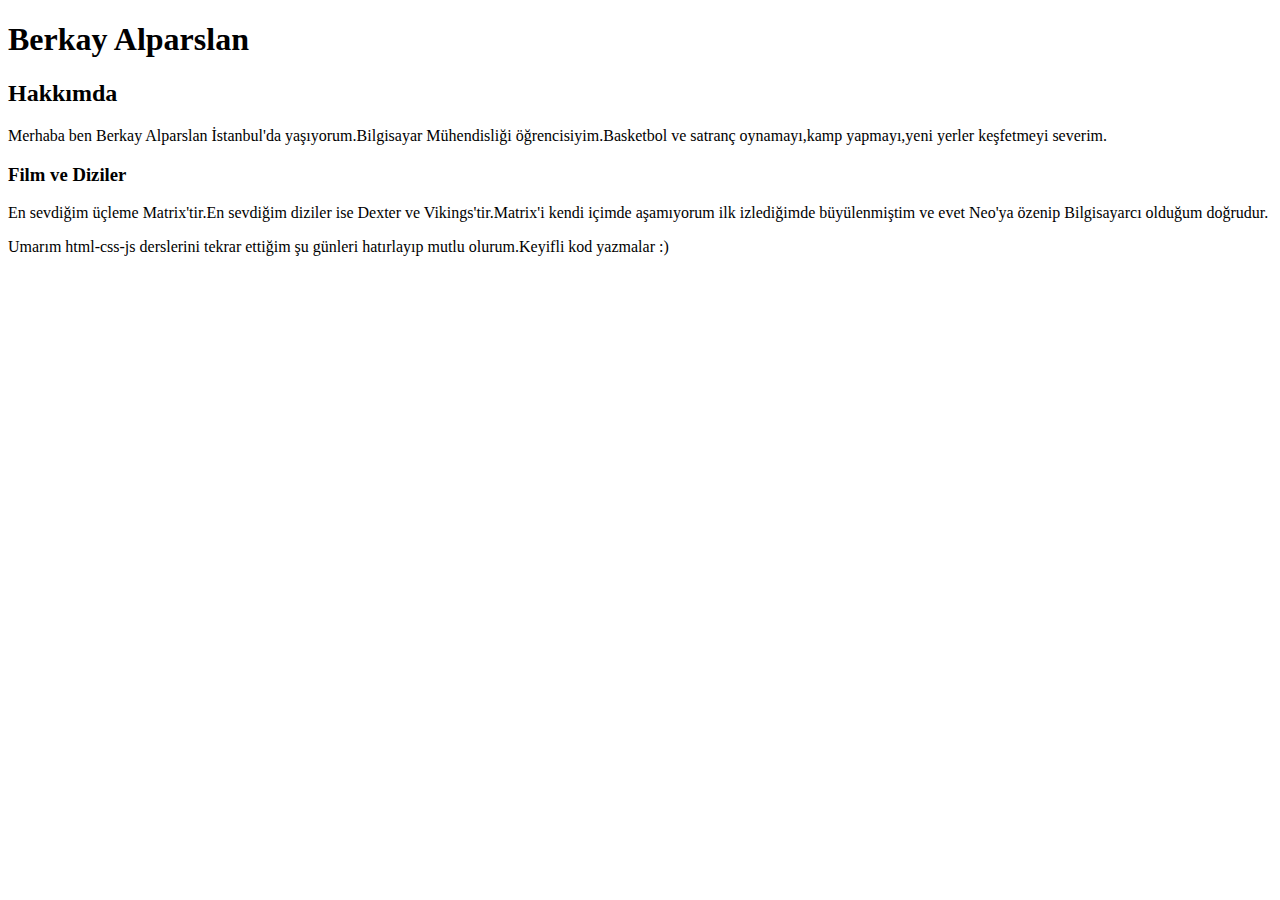
<file: index.html>
<!DOCTYPE html>
<html lang="tr">
<head>
    <meta charset="UTF-8">
    <meta name="viewport" content="width=device-width, initial-scale=1.0">
    <title>My Personal Web Page</title>
</head>


<body>

<h1>Berkay Alparslan</h1>
<h2>Hakkımda</h2>
<!-- Burada kendimden bahsettim -->
<p>Merhaba ben Berkay Alparslan İstanbul'da yaşıyorum.Bilgisayar Mühendisliği öğrencisiyim.Basketbol ve satranç oynamayı,kamp yapmayı,yeni yerler keşfetmeyi severim.</p>

<!-- Burada izlediğim film ve serilerden bahsettim -->
<h3>Film ve Diziler</h3>
<p>En sevdiğim üçleme Matrix'tir.En sevdiğim diziler ise Dexter ve Vikings'tir.Matrix'i kendi içimde aşamıyorum ilk izlediğimde büyülenmiştim ve evet Neo'ya özenip Bilgisayarcı olduğum doğrudur.</p>
<p>Umarım html-css-js derslerini tekrar ettiğim şu günleri hatırlayıp mutlu olurum.Keyifli kod yazmalar :) </p>


    
</body>
</html>
</file>
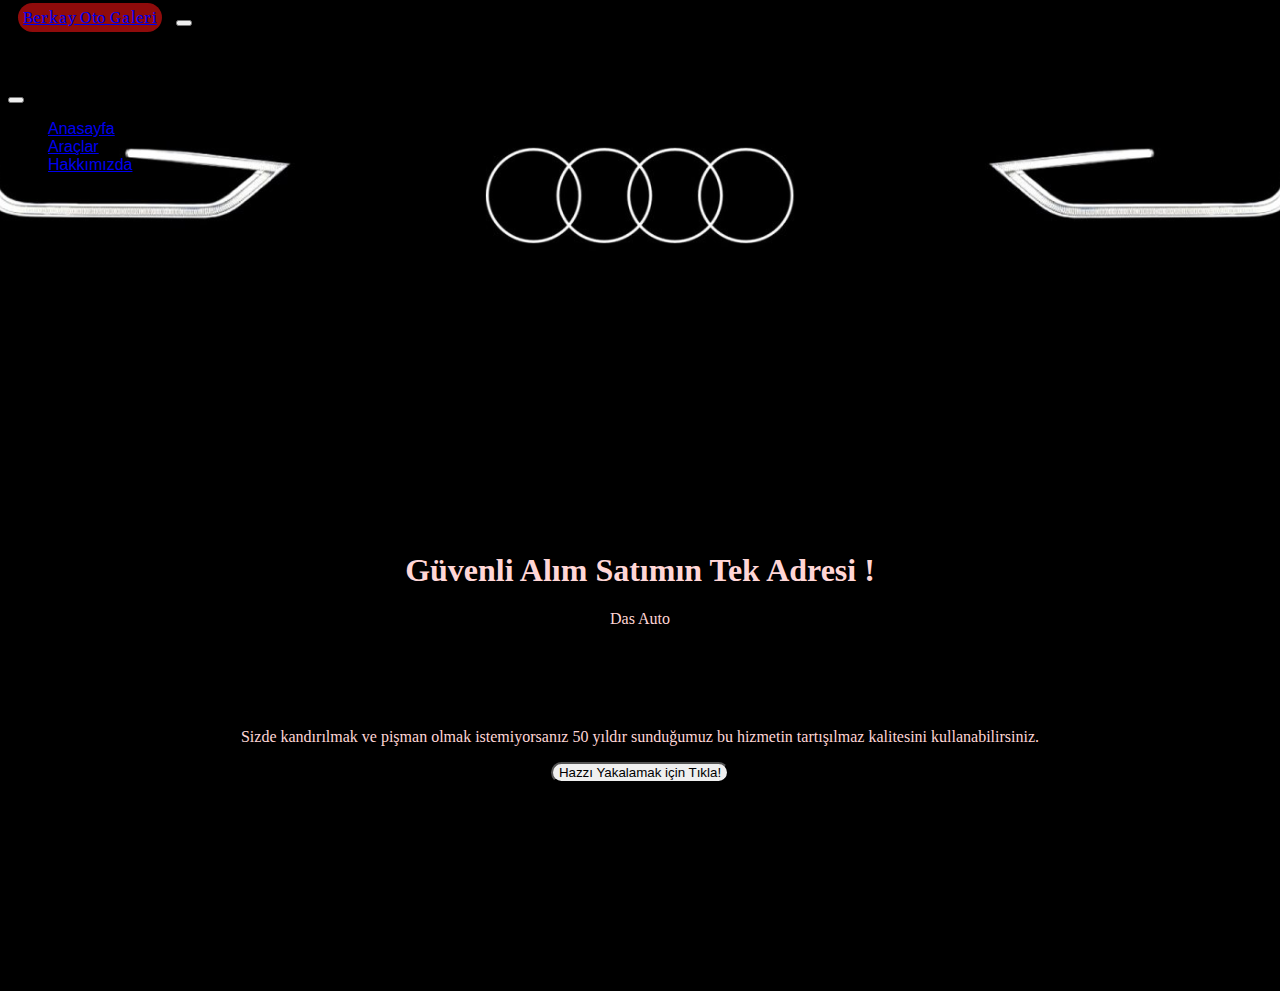
<file: bootstap5/index.html>
<!DOCTYPE html>
<html lang="en">
<head>
    <meta charset="UTF-8">
    <meta name="viewport" content="width=device-width, initial-scale=1.0">
    <title>Document</title>
    <!-- Cdn Bootstrap -->
    <link href="https://cdn.jsdelivr.net/npm/bootstrap@5.1.3/dist/css/bootstrap.min.css" rel="stylesheet" integrity="sha384-1BmE4kWBq78iYhFldvKuhfTAU6auU8tT94WrHftjDbrCEXSU1oBoqyl2QvZ6jIW3" crossorigin="anonymous">
  <link rel="stylesheet" href="style.css" />


  <link rel="preconnect" href="https://fonts.googleapis.com">
  <link rel="preconnect" href="https://fonts.gstatic.com" crossorigin>
  <link href="https://fonts.googleapis.com/css2?family=Aclonica&family=Poly&display=swap" rel="stylesheet">

</head>

<body class="foto">

    <!--Navbar start-->
      
    <nav class="navbar navbar-dark navbar-expand-lg bg-dark fixed-top ">
        <div class="container-fluid">
          <a class="navbar-brand me-auto mx-3" href="index.html">Berkay Oto Galeri</a>
          <button class="navbar-toggler" type="button" data-bs-toggle="offcanvas" data-bs-target="#offcanvasNavbar" aria-controls="offcanvasNavbar">
            <span class="navbar-toggler-icon"></span>
          </button>
          <div class="offcanvas offcanvas-end" tabindex="-1" id="offcanvasNavbar" aria-labelledby="offcanvasNavbarLabel">
            <div class="offcanvas-header">
              <h5 class="offcanvas-title" id="offcanvasNavbarLabel">Berkay Oto Galeri</h5>
              <button type="button" class="btn-close text-reset" data-bs-dismiss="offcanvas" aria-label="Close"></button>
            </div>
            <div class="offcanvas-body bg-dark">
              <ul class="navbar-nav justify-content-center flex-grow-1 pe-3">
                <li class="nav-item">
                  <a class="nav-link active mx-lg-2" aria-current="page" href="index.html">Anasayfa</a>
                </li>
                <li class="nav-item">
                  <a class="nav-link mx-lg-2" href="cars.html">Araçlar</a>
                </li>
                
                <li class="nav-item">
                    <a class="nav-link mx-lg-2" href="about-us.html">Hakkımızda</a>
                  </li>

                  
              </ul>
              
            </div>
          </div>
        </div> 
      </nav> 
      <br><br><br>

    <!--Navbar end-->

    <!--Content start-->
    <div class="container asagi">
    <div class="jumbotron  mx-5 text-light asagi">
        <h1 class="display-3 paragraf">Güvenli Alım Satımın Tek Adresi !</h1>
        <p class="display-5">Das Auto</p>
        <p class="lead paragraf">Sizde kandırılmak ve pişman olmak istemiyorsanız 50 yıldır sunduğumuz bu hizmetin tartışılmaz kalitesini kullanabilirsiniz.</p>
        
    
        <button type="button" class="btn btn-warning kanser mt-3 ">Hazzı Yakalamak için Tıkla!</button>

    </div>
</div>
    <!--Content end-->

    <div class="bottom-space"></div>









<!-- Bootstrap Js-->
<script src="https://cdn.jsdelivr.net/npm/@popperjs/core@2.10.2/dist/umd/popper.min.js" integrity="sha384-7+zCNj/IqJ95wo16oMtfsKbZ9ccEh31eOz1HGyDuCQ6wgnyJNSYdrPa03rtR1zdB" crossorigin="anonymous"></script>
<script src="https://cdn.jsdelivr.net/npm/bootstrap@5.1.3/dist/js/bootstrap.min.js" integrity="sha384-QJHtvGhmr9XOIpI6YVutG+2QOK9T+ZnN4kzFN1RtK3zEFEIsxhlmWl5/YESvpZ13" crossorigin="anonymous"></script>

</body>
</html>
</file>
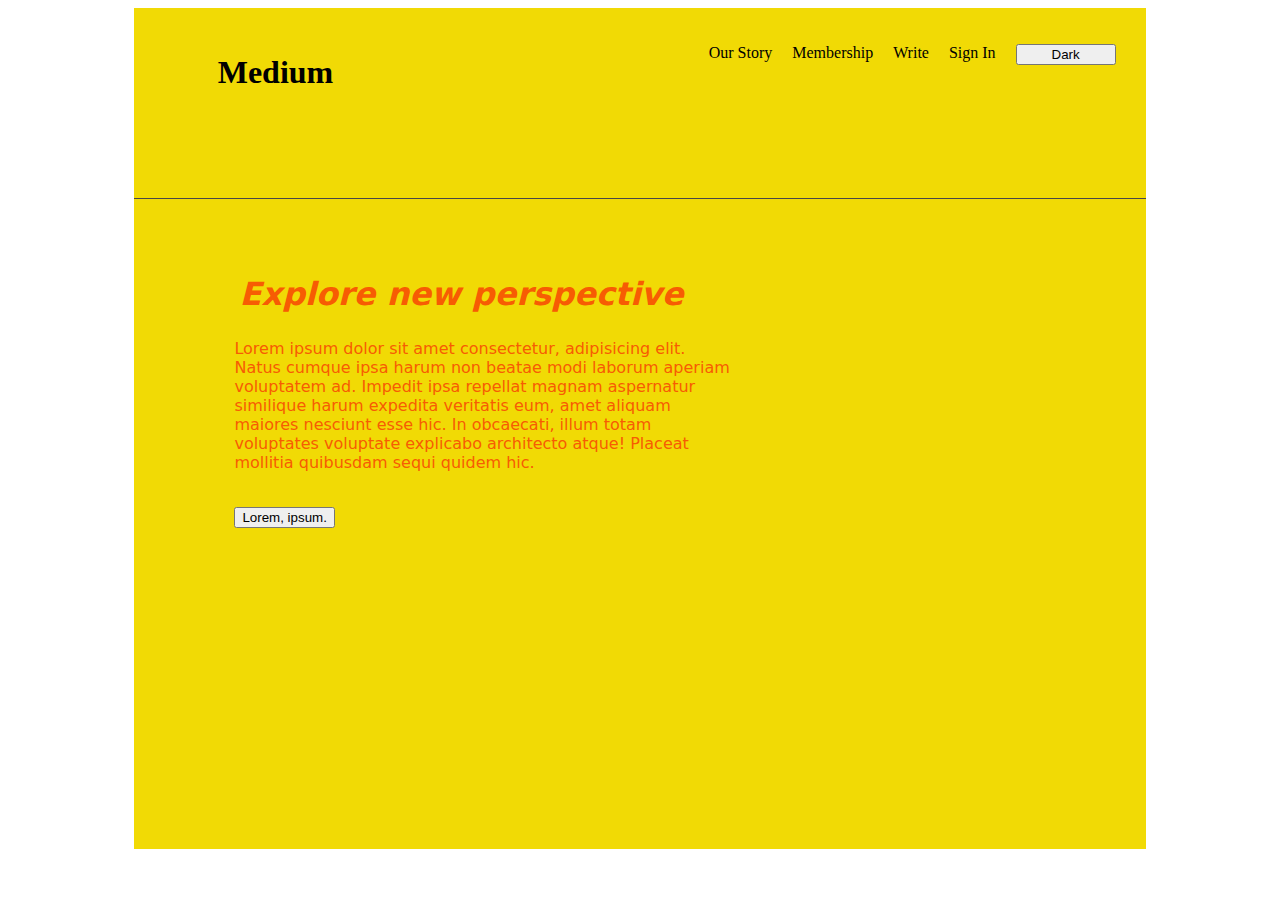
<file: bootstrap/index.html>
<!DOCTYPE html>
<html lang="en">
  <head>
    <meta charset="UTF-8" />
    <meta name="viewport" content="width=device-width, initial-scale=1.0" />
    <title>Document</title>
    <link
      href="https://cdn.jsdelivr.net/npm/bootstrap@5.1.3/dist/css/bootstrap.min.css"
      rel="stylesheet"
      integrity="sha384-1BmE4kWBq78iYhFldvKuhfTAU6auU8tT94WrHftjDbrCEXSU1oBoqyl2QvZ6jIW3"
      crossorigin="anonymous"
    />
    <link rel="stylesheet" href="style.css" />
  </head>
  <body>
    <div class="container">
    <div class="navbar-container">
      <div class="logo-isim">
        <span><h1>Medium</h1></span>
      </div>

      <ul class="navbar-buttons">
        <li><a href="#">Our Story</a></li>
        <li><a href="#">Membership</a></li>
        <li><a href="#">Write</a></li>
        <li><a href="#">Sign In</a></li>
        <li><button type="button" class="btn btn-dark">Dark</button></li>
      </ul> 
    </div>
    <!--Navbar end-->

    <!--Content start--> 
     <div class="content-container">

      <div class="yazilar">

        <h1><em>Explore new</em> 
        <em>perspective</em></h1>

         <div class="paragraf">
            <p>Lorem ipsum dolor sit amet consectetur, adipisicing elit. Natus cumque ipsa harum non beatae modi laborum aperiam voluptatem ad. Impedit ipsa repellat magnam aspernatur similique harum expedita veritatis eum, amet aliquam maiores nesciunt esse hic. In obcaecati, illum totam voluptates voluptate explicabo architecto atque! Placeat mollitia quibusdam sequi quidem hic.</p>
         </div> <br>

         <button type="button" class="btn btn-warning">Lorem, ipsum.
         </button>
        

      </div>
        

     </div>
    




    <!--Content end-->





</div> <!--En dış konteynır tüm sayfanın-->

  </body>
</html>
</file>
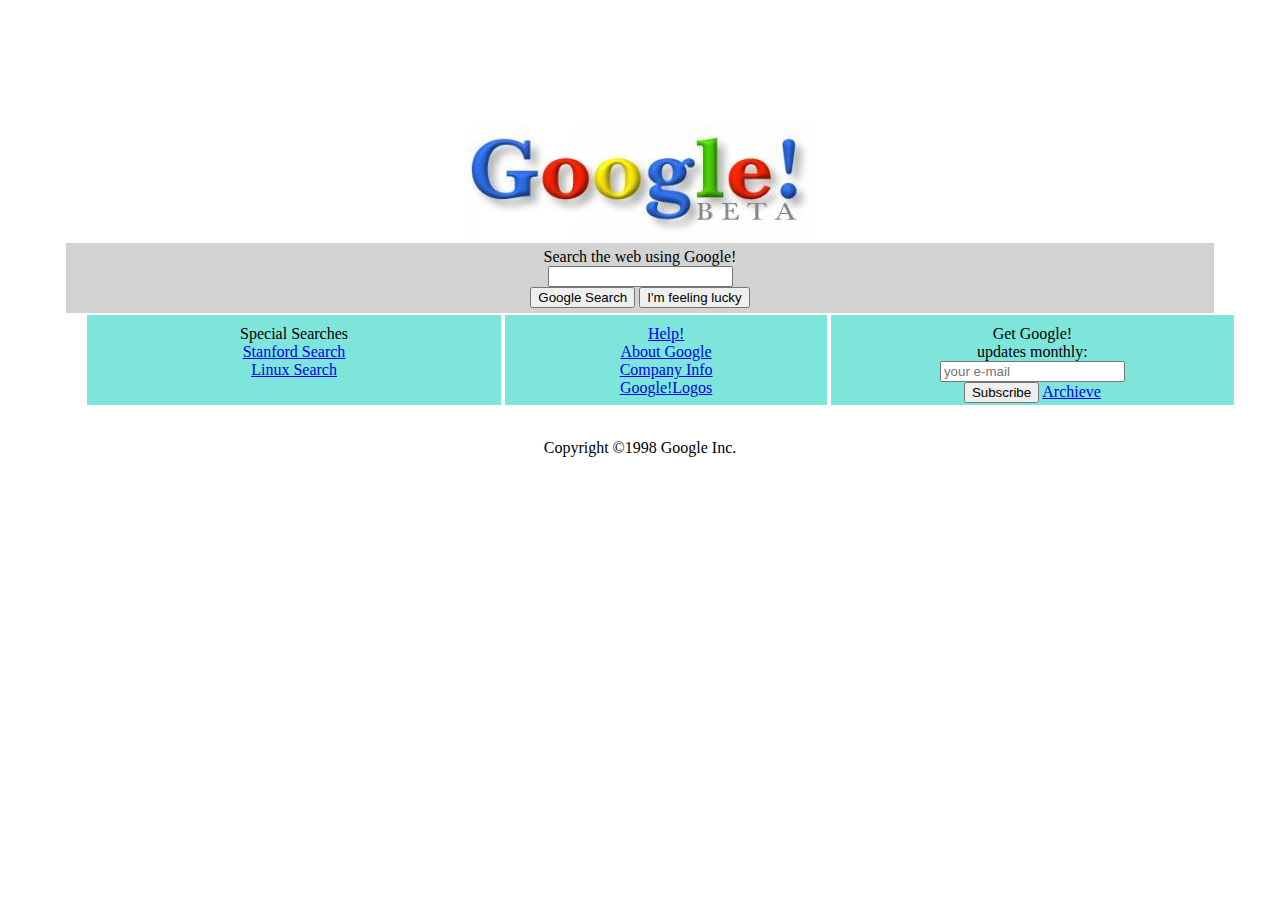
<file: google/index.html>
<!DOCTYPE html>
<html lang="en">
<head>
    <meta charset="UTF-8">
    <meta name="viewport" content="width=device-width, initial-scale=1.0">
    <title>Google 1998 Logo</title>
    <link rel="stylesheet" href="style.css">
</head>
<body>
    <!-- Google Logo Start -->
    <div class="logo-img">
       <a href="https://web.archive.org/web/19981202230410/http://www.google.com/">
            <img src="img/google.jpg" alt="1988 Google's Logo">
       </a>
    </div>

    <!-- Google Logo Start -->

    <!-- Google Gri Alan Start -->

     <div class="gray-field">
        <span class="gray-text">Search the web using Google!</span> <br>

        <input type="text"> <br>
        <input type="submit" value="Google Search">
        <input type="submit" value="I'm feeling lucky">
     </div>

    <!-- Google Gri Alan End -->

    <!-- Google Yeşil Alan Start -->
     
    <div class="container-green">

      <div class="green-box1">Special Searches <br>
         
        <a href="#">Stanford Search</a><br>
        <a href="#">Linux Search</a><br>

      </div>


      <div class="green-box2">
        <a href="#">Help!</a><br>
        <a href="#">About Google</a><br>
        <a href="#">Company Info</a><br>
        <a href="#">Google!Logos</a><br>
      </div>


      <div class="green-box3">
        <span>Get Google!</span> <br> <span>updates monthly:</span> <br>
        <input type="text" placeholder="your e-mail"><br>
        <input type="submit" value="Subscribe" id="email-button">
        <a href="#">Archieve</a>
      </div>
      <br>

    </div> 
    
    <!-- Google Yeşil Alan End -->

       <!-- Footer Start -->


     
         <div class="clear">
            <br>
              <p>Copyright ©1998 Google Inc.</p>
         </div>
        

        <!-- Footer End -->
    

    
</body>
</html>
</file>
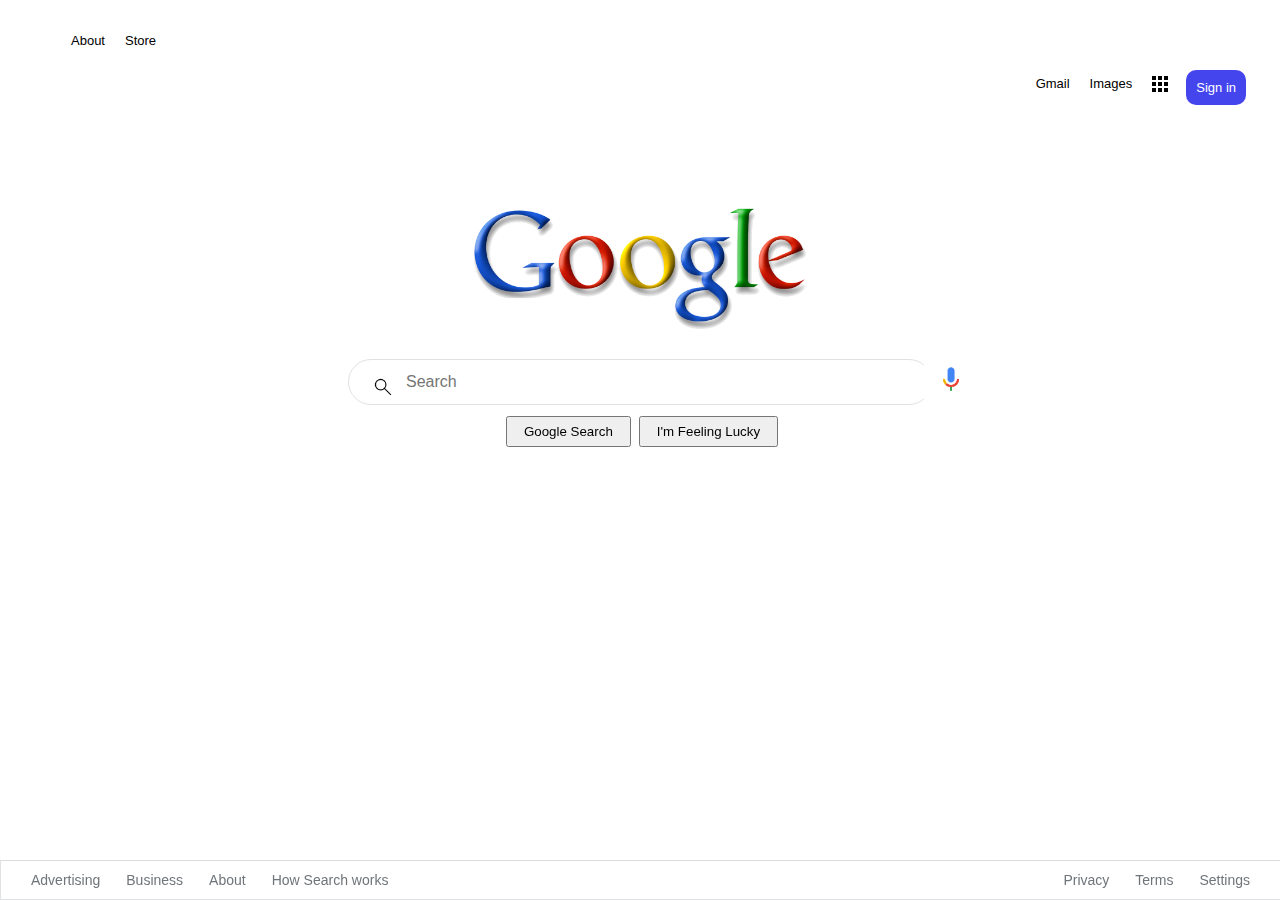
<file: googleNew/index.html>
<!DOCTYPE html>
<html lang="en">
  <head>
    <meta charset="UTF-8" />
    <meta name="viewport" content="width=device-width, initial-scale=1.0" />
    <link rel="stylesheet" href="style.css" />
    <title>Google</title>
  </head>
  <body>
    <div class="panel">
      <nav>

     <ul class="header">
      <li style="margin: 8px" class="headerlileft ">
        <a href="https://mail.google.com/mail/?tab=wm&authuser=0&ogbl"
          >About</a
        >
      </li>
      <li style="margin: 8px" class="headerlileft ">
        <a href="https://mail.google.com/mail/?tab=wm&authuser=0&ogbl"
          >Store</a
        >
      </li>
</ul>

        <ul class="header">
            <span>
                <li class="sign">
                    <a href="https://www.gmail.com" target="_blank">Sign in</a>
                  </li>
            </span>
          

          <li style="margin: 8px" class="headerli">
            <a href="https://www.google.com.tr/intl/en/about/products?tab=wh"
              ><img src="img/appsbutton.svg" alt="" style="width: 16px; height: 16px; margin-right: 3px;"></a
            >
          </li>
          <li style="margin: 8px; margin-left: -2px;" class="headerli">
            <a
              href="https://www.google.com.tr/imghp?hl=en&tab=wi&authuser=0&ogbl"
              >Images</a
            >
          </li>
          <li style="margin: 8px" class="headerli">
            <a href="https://mail.google.com/mail/?tab=wm&authuser=0&ogbl"
              >Gmail</a
            >
          </li>
        </ul>
      </nav>


      <div class="container">
        <img
          src="img/googlefirstlogo.png"
          width="350px"
          alt=""
        />
      </div>


      <div class="search-area">
        <div class="search">
          <div class="search-img">
            <span class="search-button">
                <img src="img/2946467-200.png" alt="search-button" width="30px">
          </span>
          </div>

          <div class="input-enter">
            <div class="input-area">
              <input
                type="text"
                class="input"
                maxlength="2048"
                autofocus="true"
                size="55"
                placeholder="Search"
              />
            </div>
            
          </div>
          <span class="voice">
            <img src="img/voicelogo.png" alt="search-button" width="28px">
          </span>
        </div>
      </div>

      <div class="buttons">
        <a href=""
          ><button class="googlesearch">Google Search</button></a
        >
        <a href=""
          ><button class="feelinglucky">I'm Feeling Lucky</button></a
        >
      </div>
    </div>

    <nav>
      <ul class="footer">
        <li class="footerli">
          <a
            href="https://www.google.com/intl/en_tr/ads/?subid=ww-ww-et-g-awa-a-g_hpafoot1_1!o2&utm_source=google.com&utm_medium=referral&utm_campaign=google_hpafooter&fg=1"
            >Advertising</a
          >
        </li>
        <li class="footerli">
          <a
            href="https://www.google.com/services/?subid=ww-ww-et-g-awa-a-g_hpbfoot1_1!o2&utm_source=google.com&utm_medium=referral&utm_campaign=google_hpbfooter&fg=1"
            >Business</a
          >
        </li>
        <li class="footerli">
          <a
            href="https://about.google/?utm_source=google-TR&utm_medium=referral&utm_campaign=hp-footer&fg=1"
            >About</a
          >
        </li>
        <li class="footerli">
          <a href="https://google.com/search/howsearchworks/?fg=1"
            >How Search works</a
          >
        </li>

        <li class="footerli" style="float: right; margin-right: 35px">
          <a href="https://www.google.com/preferences?hl=en">Settings</a>
        </li>

        <li class="footerli" style="float: right">
          <a href="https://policies.google.com/terms?hl=en-TR&fg=1">Terms</a>
        </li>

        <li class="footerli" style="float: right">
          <a href="https://policies.google.com/privacy?hl=en-TR&fg=1">Privacy</a>
        </li>
      </ul>
    </nav>
  </body>
</html>
</file>
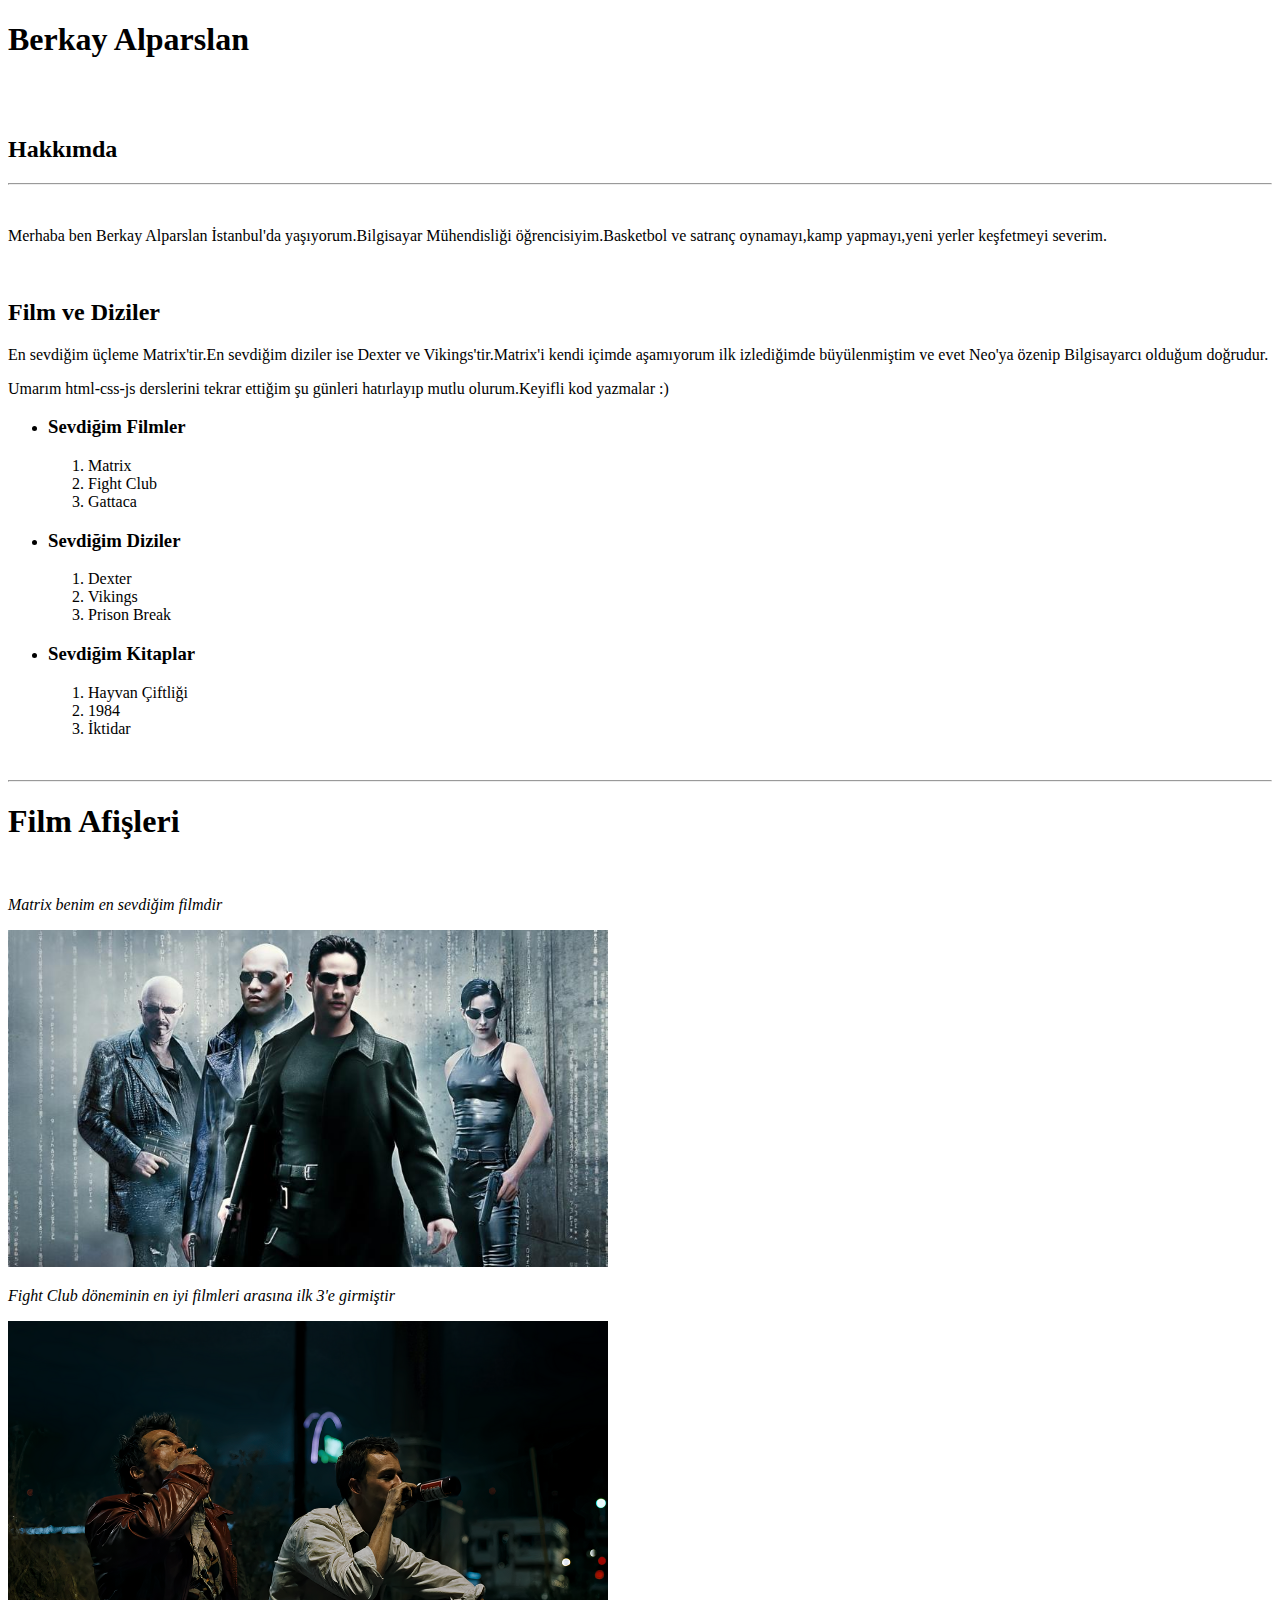
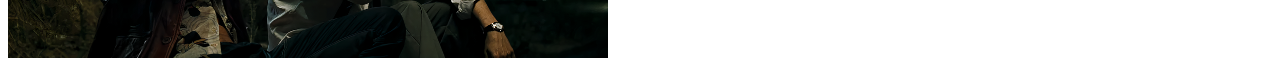
<file: htmlProjem1/index.html>
<!DOCTYPE html>
<html lang="tr">
<head>
    <meta charset="UTF-8">
    <meta name="viewport" content="width=device-width, initial-scale=1.0">
    <title>My Personal Web Page</title>
</head>


<body>

<h1>Berkay Alparslan</h1>
<br> <br>
<h2>Hakkımda</h2>
<hr>
<!-- Burada kendimden bahsettim -->
 <br>
<p>Merhaba ben Berkay Alparslan İstanbul'da yaşıyorum.Bilgisayar Mühendisliği öğrencisiyim.Basketbol ve satranç oynamayı,kamp yapmayı,yeni yerler keşfetmeyi severim.</p> <br>

<!-- Burada izlediğim film ve serilerden bahsettim -->
<h2>Film ve Diziler</h2>
<p>En sevdiğim üçleme Matrix'tir.En sevdiğim diziler ise Dexter ve Vikings'tir.Matrix'i kendi içimde aşamıyorum ilk izlediğimde büyülenmiştim ve evet Neo'ya özenip Bilgisayarcı olduğum doğrudur.</p>
<p>Umarım html-css-js derslerini tekrar ettiğim şu günleri hatırlayıp mutlu olurum.Keyifli kod yazmalar :) </p>

<ul>
    <li> <h3>Sevdiğim Filmler</h3>
        <ol>
        <li>Matrix</li>
        <li>Fight Club</li>
        <li>Gattaca</li>
    </ol>
    </li>
    <li><h3>Sevdiğim Diziler</h3>
    <ol>
        <li>Dexter</li>
        <li>Vikings</li>
        <li>Prison Break</li>
    </ol>
    </li>
    <li><h3>Sevdiğim Kitaplar</h3>
        <ol>
        <li>Hayvan Çiftliği</li>
        <li>1984</li>
        <li>İktidar</li>
    </ol>
    </li>
</ul>
<br>
<hr>
<h1>Film Afişleri</h1>
<br>
<span>
    <p><em>Matrix benim en sevdiğim filmdir</em></p>
<img src="img/matrix-1-hd-izle.jpg" alt="Wallpaper of Matrix 1" title="Matrix filminin afişi " width="600">

</span>
<span>
    <p><em>Fight Club döneminin en iyi filmleri arasına ilk 3'e girmiştir</em></p>
<img src="img/fight_club_wallpaper.png" alt="Fight Club Wallpaper" title="Fight Club Film Afişi" width="600">

</span>

    
</body>
</html>
</file>
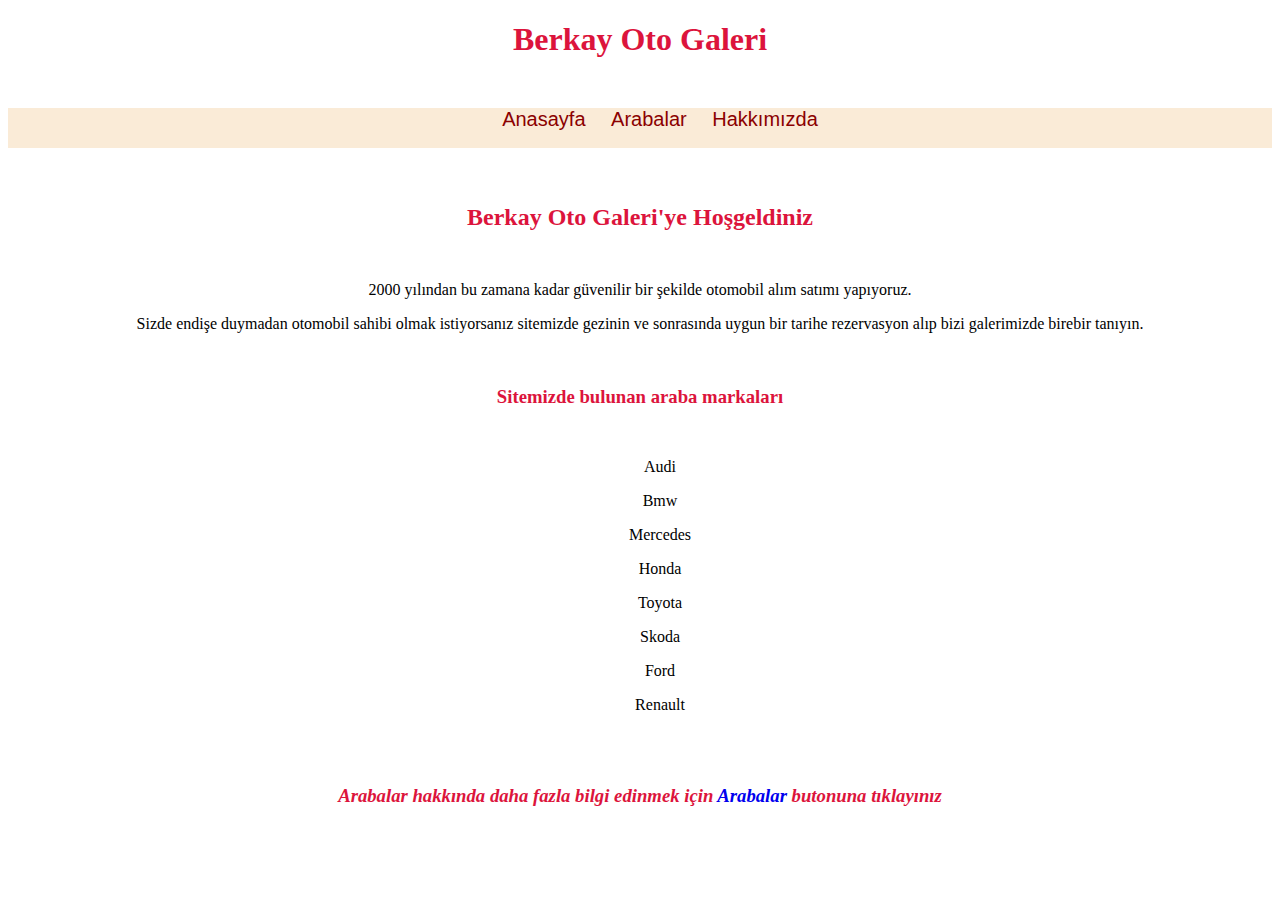
<file: htmlProjem2/index.html>
<!DOCTYPE html>
<html lang="en">
<head>
    <meta charset="UTF-8">
    <meta name="viewport" content="width=device-width, initial-scale=1.0">
    <title>Berkay'ın Sayfası</title>
    <link rel="stylesheet" href="style.css">
</head>
<body>
    
<h1 class="nav-baslik">Berkay Oto Galeri</h1>
<!-- Navbar Start-->
 <div class="navbar-container">
<ul class="nav-line">
    <a href="index.html">  
        <li class="navbar-items">Anasayfa</li>
    </a>

    <a href="arabalar.html">
        <li class="navbar-items">Arabalar</li>
    </a>

    <a href="hakkimizda.html">
        <li class="navbar-items">Hakkımızda</li>
    </a>
    
</ul>
</div>
<!-- Navbar End-->

<!-- Content Start -->
<br> <br>
<h2 class="nav-baslik">Berkay Oto Galeri'ye Hoşgeldiniz</h2>

<div class="paragraf">
<p>
    2000 yılından bu zamana kadar güvenilir bir şekilde otomobil alım satımı yapıyoruz. 
</p>

<p>
    Sizde endişe duymadan otomobil sahibi olmak istiyorsanız sitemizde gezinin ve sonrasında uygun bir tarihe rezervasyon alıp bizi galerimizde birebir tanıyın. 
</p> 
<br>
</div>


<h3 class="nav-baslik">Sitemizde bulunan araba markaları</h3>

<ul class="car-models">Audi</ul>
<ul class="car-models">Bmw</ul>
<ul class="car-models">Mercedes</ul>
<ul class="car-models">Honda</ul>
<ul class="car-models">Toyota</ul>
<ul class="car-models">Skoda</ul>
<ul class="car-models">Ford</ul>
<ul class="car-models">Renault</ul>

<br> <br>

<!-- Content Start -->

<h3 class="nav-baslik"><em>Arabalar hakkında daha fazla bilgi edinmek için <a href="arabalar.html">Arabalar</a>  butonuna tıklayınız</em></h3>


</body>
</html>
</file>
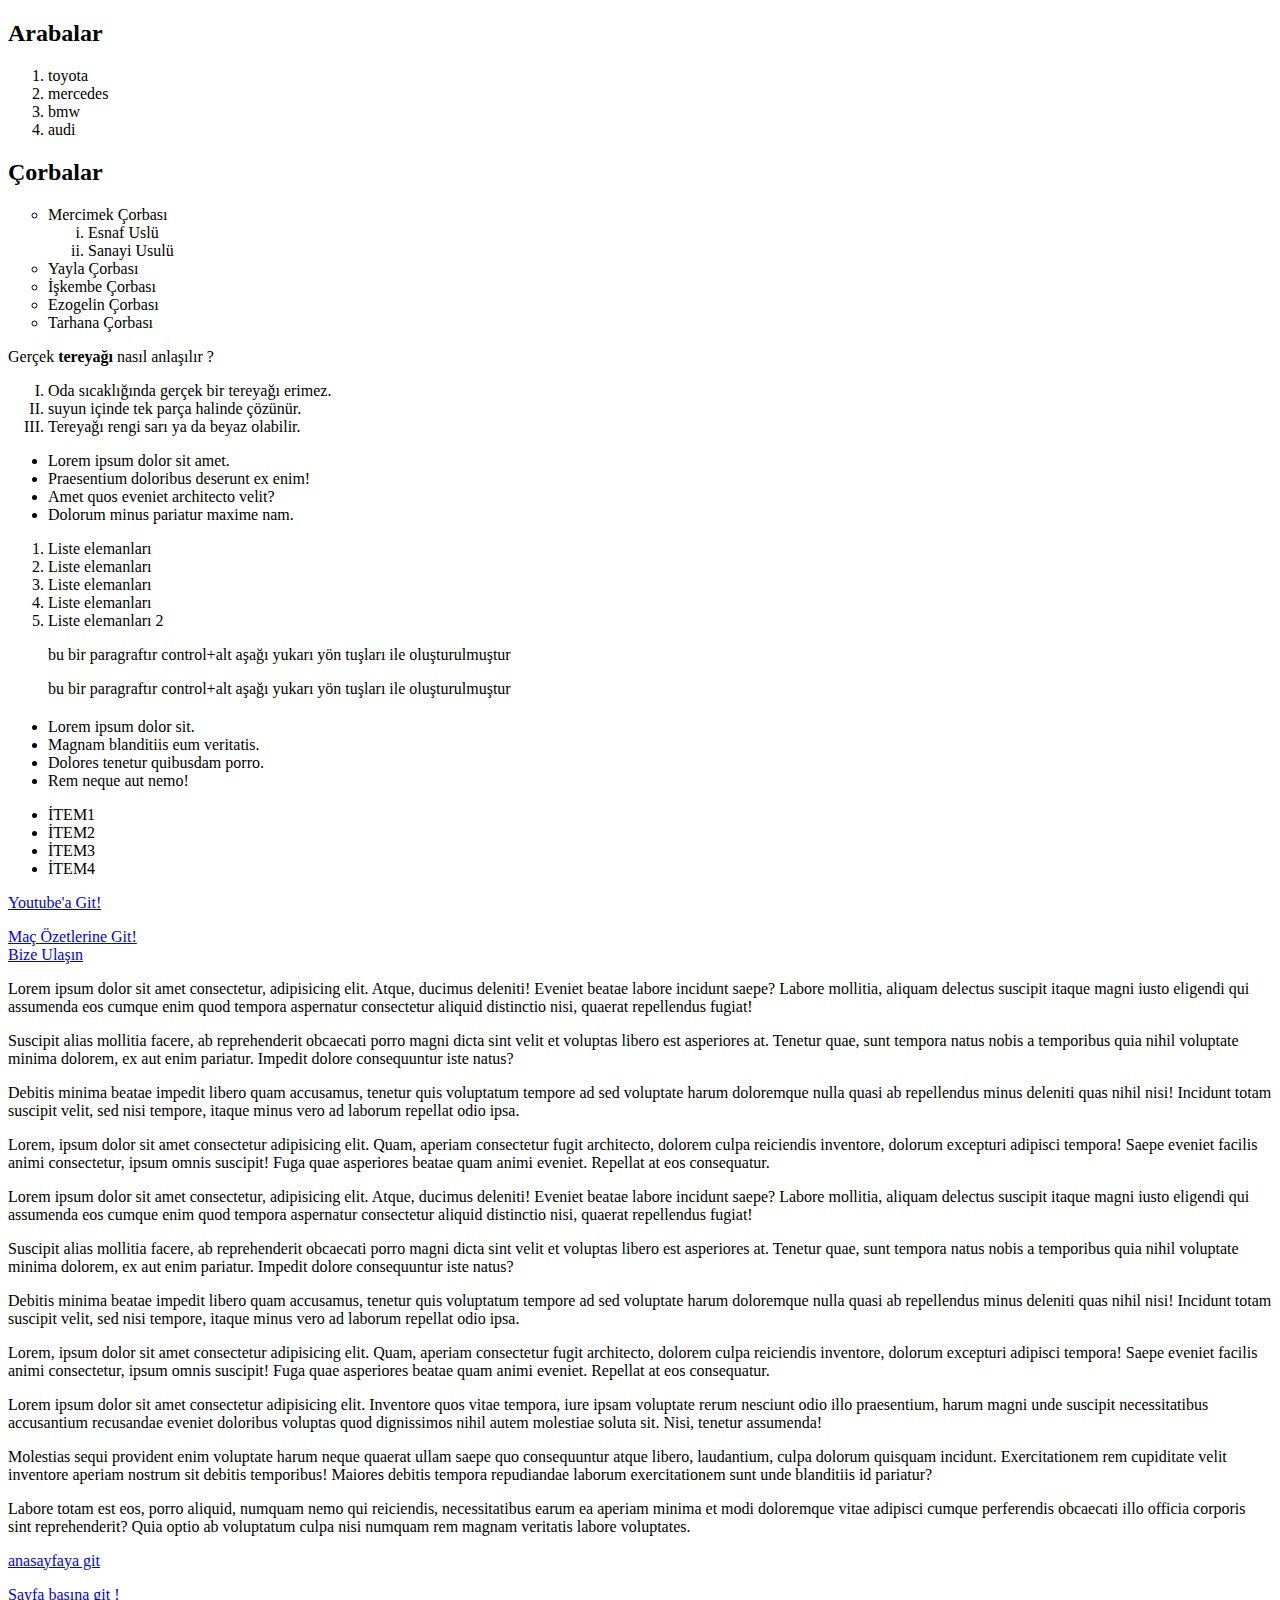
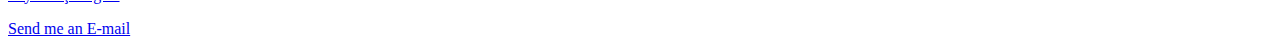
<file: deneme.html>
<!DOCTYPE html>
<html lang="en">
  <head>
    <meta charset="UTF-8" />
    <meta name="viewport" content="width=device-width, initial-scale=1.0" />
    <title>Yaza yaza Kodluyoruz</title>
  </head>
  <body>
    <h2 id="sayfabasi">Arabalar</h2>
    <ol>
      <li>toyota</li>
      <li>mercedes</li>
      <li>bmw</li>
      <li>audi</li>
    </ol>

    <h2>Çorbalar</h2>

    <ul style="list-style-type: circle" >
      <li>
        Mercimek Çorbası
        <ul style="list-style-type: lower-roman">
          <li>Esnaf Uslü</li>
          <li>Sanayi Usulü</li>
        </ul>
      </li>

      <li>Yayla Çorbası</li>
      <li>İşkembe Çorbası</li>
      <li>Ezogelin Çorbası</li>
      <li>Tarhana Çorbası</li>
    </ul>

    <p>Gerçek <b>tereyağı</b> nasıl anlaşılır ?</p>

    <ol type="I">
      <li>Oda sıcaklığında gerçek bir tereyağı erimez.</li>
      <li>suyun içinde tek parça halinde çözünür.</li>
      <li>Tereyağı rengi sarı ya da beyaz olabilir.</li>
    </ol>

    <!-- EMMET Yapıları
    + kardes oge h1+h2 yazarsak h1 ve h2 elementleri olusur
    > icinde oge
    ^ yukarı cık ve oge olustur
    * carp -> li*5 gibi 5 tane li olusturur.
    . -> Class
    # -> id
    cctrl+alt+(asagı/yukarı) multiCursor -->

    <ul>
      <li>Lorem ipsum dolor sit amet.</li>
      <li>Praesentium doloribus deserunt ex enim!</li>
      <li>Amet quos eveniet architecto velit?</li>
      <li>Dolorum minus pariatur maxime nam.</li>
    </ul>

    <ol>
      <li>Liste elemanları</li>
      <li>Liste elemanları</li>
      <li>Liste elemanları</li>
      <li>Liste elemanları</li>
      <li>Liste elemanları 2</li>

      <p>
        bu bir paragraftır control+alt aşağı yukarı yön tuşları ile
        oluşturulmuştur
      </p>
      <p>
        bu bir paragraftır control+alt aşağı yukarı yön tuşları ile
        oluşturulmuştur
      </p>
    </ol>
    <h2></h2>
    <ul>
      <li>Lorem ipsum dolor sit.</li>
      <li>Magnam blanditiis eum veritatis.</li>
      <li>Dolores tenetur quibusdam porro.</li>
      <li>Rem neque aut nemo!</li>
    </ul>

    <ul>
      <li class="item1">İTEM1</li>
      <li class="item2">İTEM2</li>
      <li class="item3">İTEM3</li>
      <li class="item4">İTEM4</li>
    </ul>

    <!-- Link Html Start -->

    <p>
      <a href="https://www.youtube.com/" target="_blank"> Youtube'a Git!</a>
    </p>
    <a
      href="https://beinsports.com.tr/mac-ozetleri-goller/super-lig"
      target="_blank"
    >
      Maç Özetlerine Git!</a
    >
    <br />
    <a href="tel:05364963506">Bize Ulaşın</a>

    <p>

        <p>Lorem ipsum dolor sit amet consectetur, adipisicing elit. Atque, ducimus deleniti! Eveniet beatae labore incidunt saepe? Labore mollitia, aliquam delectus suscipit itaque magni iusto eligendi qui assumenda eos cumque enim quod tempora aspernatur consectetur aliquid distinctio nisi, quaerat repellendus fugiat!</p>
        <p>Suscipit alias mollitia facere, ab reprehenderit obcaecati porro magni dicta sint velit et voluptas libero est asperiores at. Tenetur quae, sunt tempora natus nobis a temporibus quia nihil voluptate minima dolorem, ex aut enim pariatur. Impedit dolore consequuntur iste natus?</p>
        <p>Debitis minima beatae impedit libero quam accusamus, tenetur quis voluptatum tempore ad sed voluptate harum doloremque nulla quasi ab repellendus minus deleniti quas nihil nisi! Incidunt totam suscipit velit, sed nisi tempore, itaque minus vero ad laborum repellat odio ipsa.</p>
      <p>Lorem, ipsum dolor sit amet consectetur adipisicing elit. Quam, aperiam consectetur fugit architecto, dolorem culpa reiciendis inventore, dolorum excepturi adipisci tempora! Saepe eveniet facilis animi consectetur, ipsum omnis suscipit! Fuga quae asperiores beatae quam animi eveniet. Repellat at eos consequatur.</p>
      <p>Lorem ipsum dolor sit amet consectetur, adipisicing elit. Atque, ducimus deleniti! Eveniet beatae labore incidunt saepe? Labore mollitia, aliquam delectus suscipit itaque magni iusto eligendi qui assumenda eos cumque enim quod tempora aspernatur consectetur aliquid distinctio nisi, quaerat repellendus fugiat!</p>
        <p>Suscipit alias mollitia facere, ab reprehenderit obcaecati porro magni dicta sint velit et voluptas libero est asperiores at. Tenetur quae, sunt tempora natus nobis a temporibus quia nihil voluptate minima dolorem, ex aut enim pariatur. Impedit dolore consequuntur iste natus?</p>
        <p>Debitis minima beatae impedit libero quam accusamus, tenetur quis voluptatum tempore ad sed voluptate harum doloremque nulla quasi ab repellendus minus deleniti quas nihil nisi! Incidunt totam suscipit velit, sed nisi tempore, itaque minus vero ad laborum repellat odio ipsa.</p>
      <p>Lorem, ipsum dolor sit amet consectetur adipisicing elit. Quam, aperiam consectetur fugit architecto, dolorem culpa reiciendis inventore, dolorum excepturi adipisci tempora! Saepe eveniet facilis animi consectetur, ipsum omnis suscipit! Fuga quae asperiores beatae quam animi eveniet. Repellat at eos consequatur.</p>
  <p>Lorem ipsum dolor sit amet consectetur adipisicing elit. Inventore quos vitae tempora, iure ipsam voluptate rerum nesciunt odio illo praesentium, harum magni unde suscipit necessitatibus accusantium recusandae eveniet doloribus voluptas quod dignissimos nihil autem molestiae soluta sit. Nisi, tenetur assumenda!</p>
  <p>Molestias sequi provident enim voluptate harum neque quaerat ullam saepe quo consequuntur atque libero, laudantium, culpa dolorum quisquam incidunt. Exercitationem rem cupiditate velit inventore aperiam nostrum sit debitis temporibus! Maiores debitis tempora repudiandae laborum exercitationem sunt unde blanditiis id pariatur?</p>
  <p>Labore totam est eos, porro aliquid, numquam nemo qui reiciendis, necessitatibus earum ea aperiam minima et modi doloremque vitae adipisci cumque perferendis obcaecati illo officia corporis sint reprehenderit? Quia optio ab voluptatum culpa nisi numquam rem magnam veritatis labore voluptates.</p>


      <a href="index.html">anasayfaya git</a>
    </p>
     <p>
        <a href="#sayfabasi">Sayfa başına git !</a>
    </p>

    <p>
        <a href="mailto:berkayalparslann@gmail.com">Send me an E-mail</a>
    </p>
    <!-- Link Html End -->
  </body>
</html>
</file>
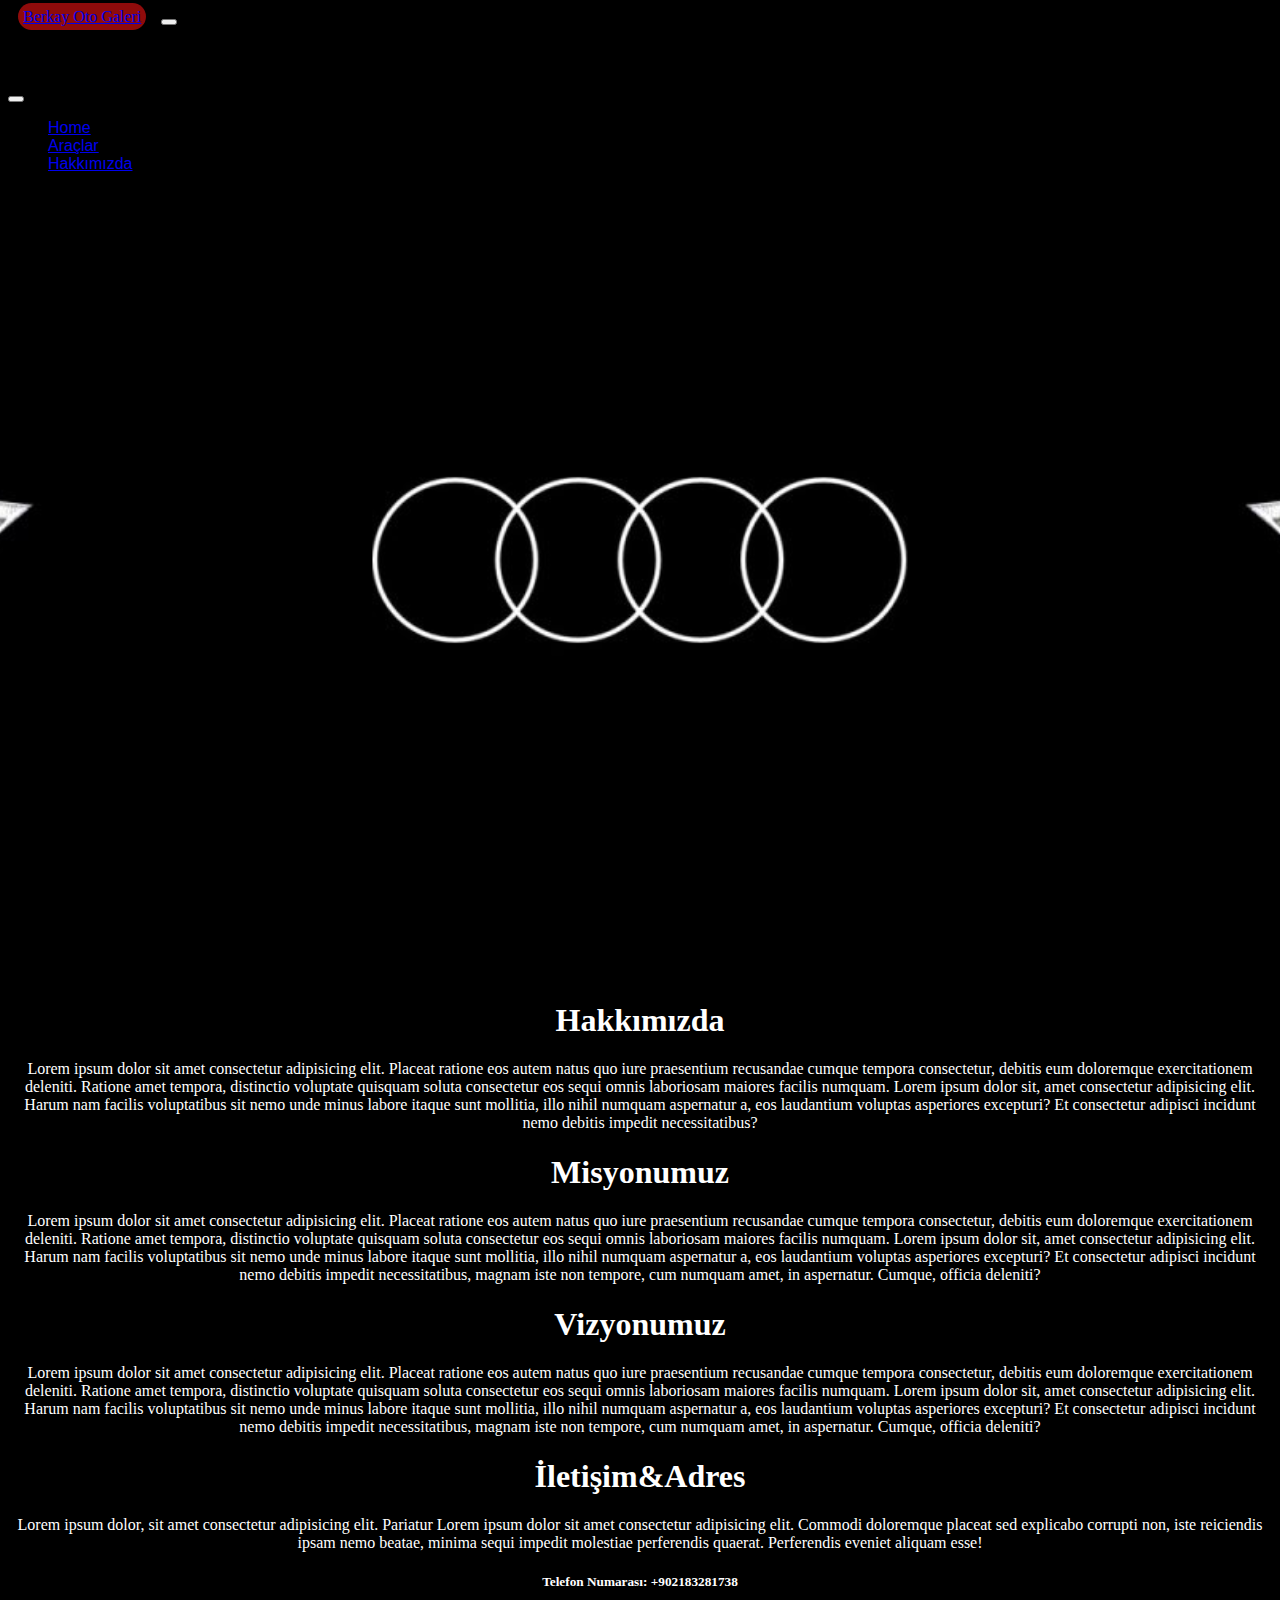
<file: bootstap5/about-us.html>
<!DOCTYPE html>
<html lang="en">
<head>
    <meta charset="UTF-8">
    <meta name="viewport" content="width=device-width, initial-scale=1.0">
    <title>Document</title>

    <!-- Cdn Bootstrap -->
    <link href="https://cdn.jsdelivr.net/npm/bootstrap@5.1.3/dist/css/bootstrap.min.css" rel="stylesheet" integrity="sha384-1BmE4kWBq78iYhFldvKuhfTAU6auU8tT94WrHftjDbrCEXSU1oBoqyl2QvZ6jIW3" crossorigin="anonymous">
  <link rel="stylesheet" href="style.css" />

</head>


<body class="foto">

    <!--Navbar start-->
      
    <nav class="navbar navbar-dark navbar-expand-lg bg-dark fixed-top">
        <div class="container-fluid">
          <a class="navbar-brand me-auto mx-3" href="index.html">Berkay Oto Galeri</a>
          <button class="navbar-toggler" type="button" data-bs-toggle="offcanvas" data-bs-target="#offcanvasNavbar" aria-controls="offcanvasNavbar">
            <span class="navbar-toggler-icon"></span>
          </button>
          <div class="offcanvas offcanvas-end" tabindex="-1" id="offcanvasNavbar" aria-labelledby="offcanvasNavbarLabel">
            <div class="offcanvas-header">
              <h5 class="offcanvas-title" id="offcanvasNavbarLabel">Berkay Oto Galeri</h5>
              <button type="button" class="btn-close text-reset" data-bs-dismiss="offcanvas" aria-label="Close"></button>
            </div>
            <div class="offcanvas-body bg-dark">
              <ul class="navbar-nav justify-content-center flex-grow-1 pe-3">
                <li class="nav-item">
                  <a class="nav-link active mx-lg-2" aria-current="page" href="index.html">Home</a>
                </li>
                <li class="nav-item">
                  <a class="nav-link mx-lg-2" href="cars.html">Araçlar</a>
                </li>
                
                <li class="nav-item">
                    <a class="nav-link mx-lg-2" href="about-us.html">Hakkımızda</a>
                  </li>

                  
              </ul>
              
            </div>
          </div>
        </div>
      </nav> <br><br><br>

    <!--Navbar end-->

    <!--Content start-->

<div class="container">
  <div class="row">
    <div class="col " style="height: 750px;"> </div>
  </div>
          
</div>

    <div class="container mycompany ">
        <div class="row ">
             <div class="col">
              <h1 class="display-3 p-2">Hakkımızda</h1>             
              <p class="mt-3">Lorem ipsum dolor sit amet consectetur adipisicing elit. Placeat ratione eos autem natus quo iure praesentium recusandae cumque tempora consectetur, debitis eum doloremque exercitationem deleniti. Ratione amet tempora, distinctio voluptate quisquam soluta consectetur eos sequi omnis laboriosam maiores facilis numquam. Lorem ipsum dolor sit, amet consectetur adipisicing elit. Harum nam facilis voluptatibus sit nemo unde minus labore itaque sunt mollitia, illo nihil numquam aspernatur a, eos laudantium voluptas asperiores excepturi? Et consectetur adipisci incidunt nemo debitis impedit necessitatibus?</p>
            </div>           
        </div>

        <!--ikinci satir misyonumuz-->
        <div class="row">

            <h1 class="display-3 m-1 p-5">Misyonumuz</h1>
            
             <div class="col">Lorem ipsum dolor sit amet consectetur adipisicing elit. Placeat ratione eos autem natus quo iure praesentium recusandae cumque tempora consectetur, debitis eum doloremque exercitationem deleniti. Ratione amet tempora, distinctio voluptate quisquam soluta consectetur eos sequi omnis laboriosam maiores facilis numquam. Lorem ipsum dolor sit, amet consectetur adipisicing elit. Harum nam facilis voluptatibus sit nemo unde minus labore itaque sunt mollitia, illo nihil numquam aspernatur a, eos laudantium voluptas asperiores excepturi? Et consectetur adipisci incidunt nemo debitis impedit necessitatibus, magnam iste non tempore, cum numquam amet, in aspernatur. Cumque, officia deleniti?

            </div>
            
        </div>

       <!--ucuncu satir vizyonumuz-->
       <div class="row">

        <h1 class="display-3 m-1 p-5">Vizyonumuz</h1>
        
         <div class="col">Lorem ipsum dolor sit amet consectetur adipisicing elit. Placeat ratione eos autem natus quo iure praesentium recusandae cumque tempora consectetur, debitis eum doloremque exercitationem deleniti. Ratione amet tempora, distinctio voluptate quisquam soluta consectetur eos sequi omnis laboriosam maiores facilis numquam. Lorem ipsum dolor sit, amet consectetur adipisicing elit. Harum nam facilis voluptatibus sit nemo unde minus labore itaque sunt mollitia, illo nihil numquam aspernatur a, eos laudantium voluptas asperiores excepturi? Et consectetur adipisci incidunt nemo debitis impedit necessitatibus, magnam iste non tempore, cum numquam amet, in aspernatur. Cumque, officia deleniti?

        </div> 
    </div>

    <!--iletişim-->
    
    <div class="row">
        <h1 class="display-3 m-1 p-5"> İletişim&Adres </h1>
            <div class="col">
                    Lorem ipsum dolor, sit amet consectetur adipisicing elit. Pariatur Lorem ipsum dolor sit amet consectetur adipisicing elit. Commodi doloremque placeat sed explicabo corrupti non, iste reiciendis ipsam nemo beatae, minima sequi impedit molestiae perferendis quaerat. Perferendis eveniet aliquam esse!

                <h5 class="m-4">Telefon Numarası: +902183281738 </h5>
            </div>
            
    </div>  

    </div>
    <!--Content end-->
    <div class="bottom-space"></div>


    
</body>
</html>
</file>
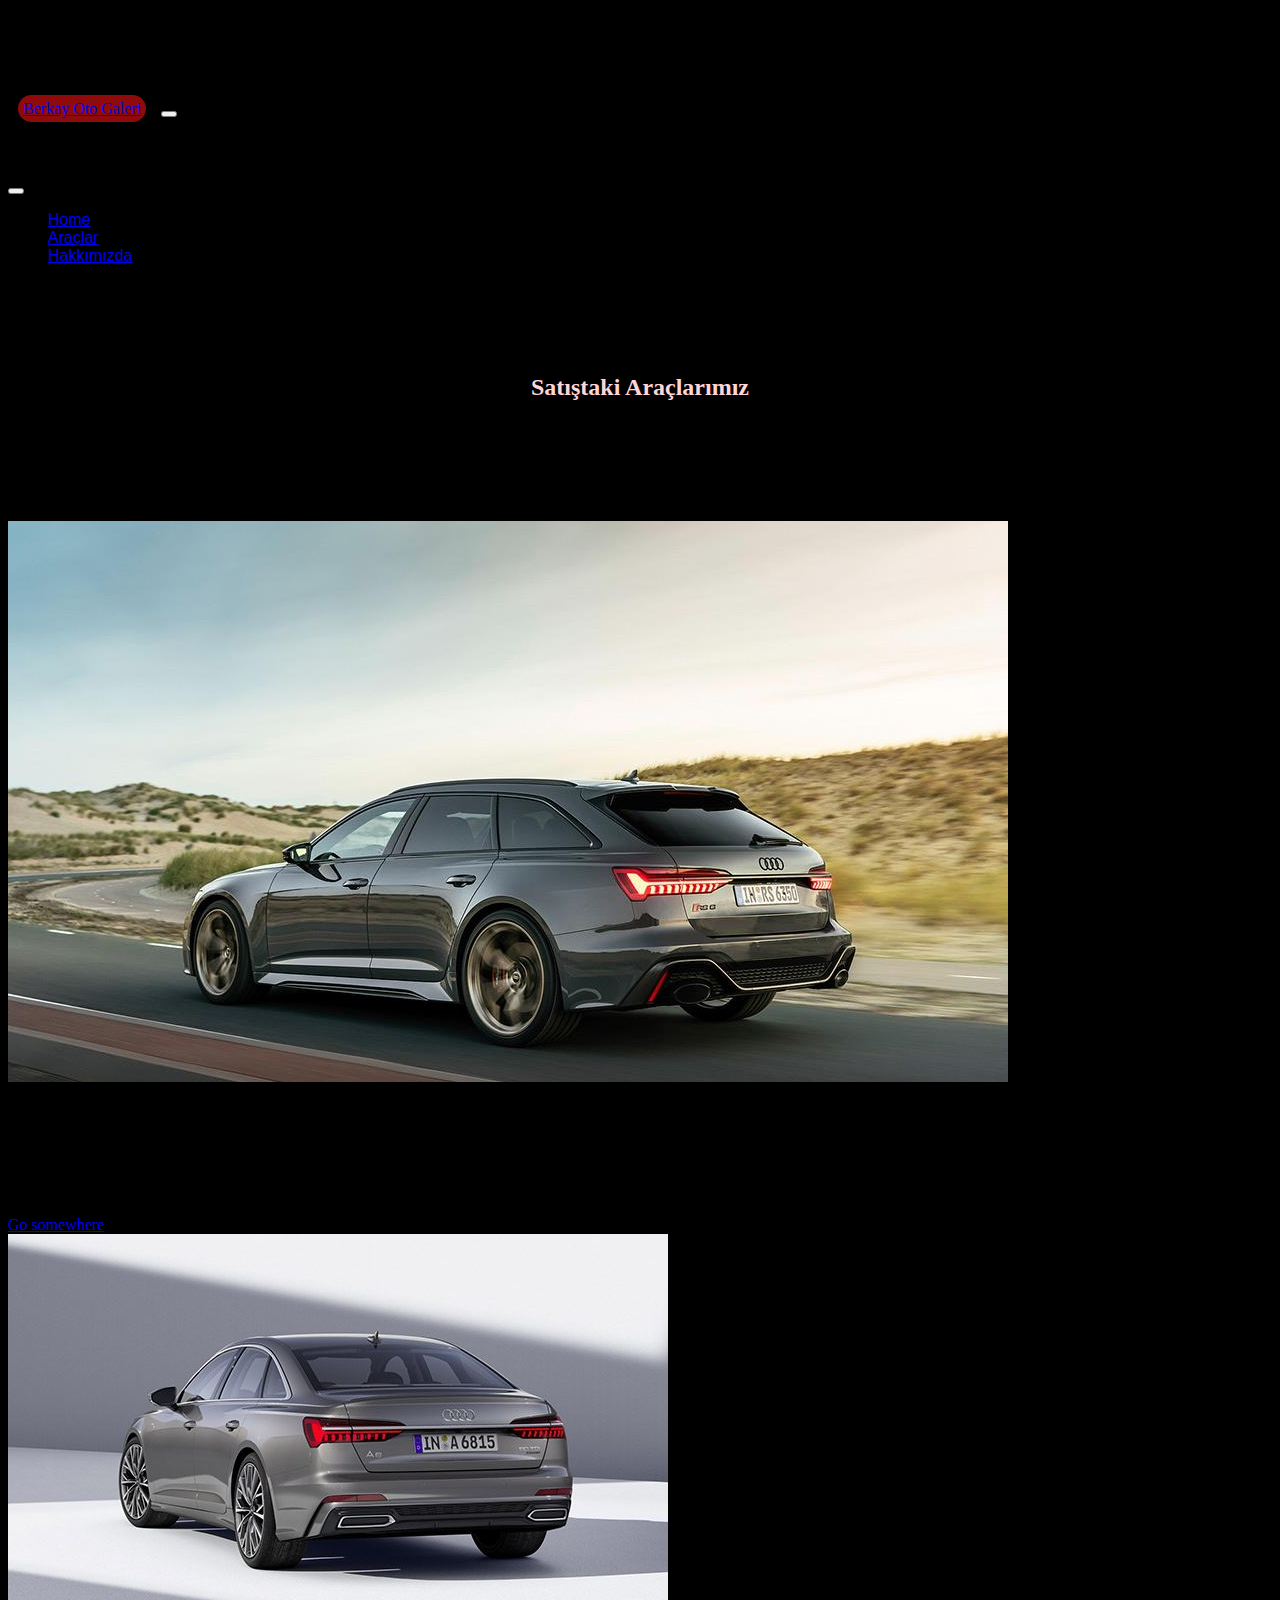
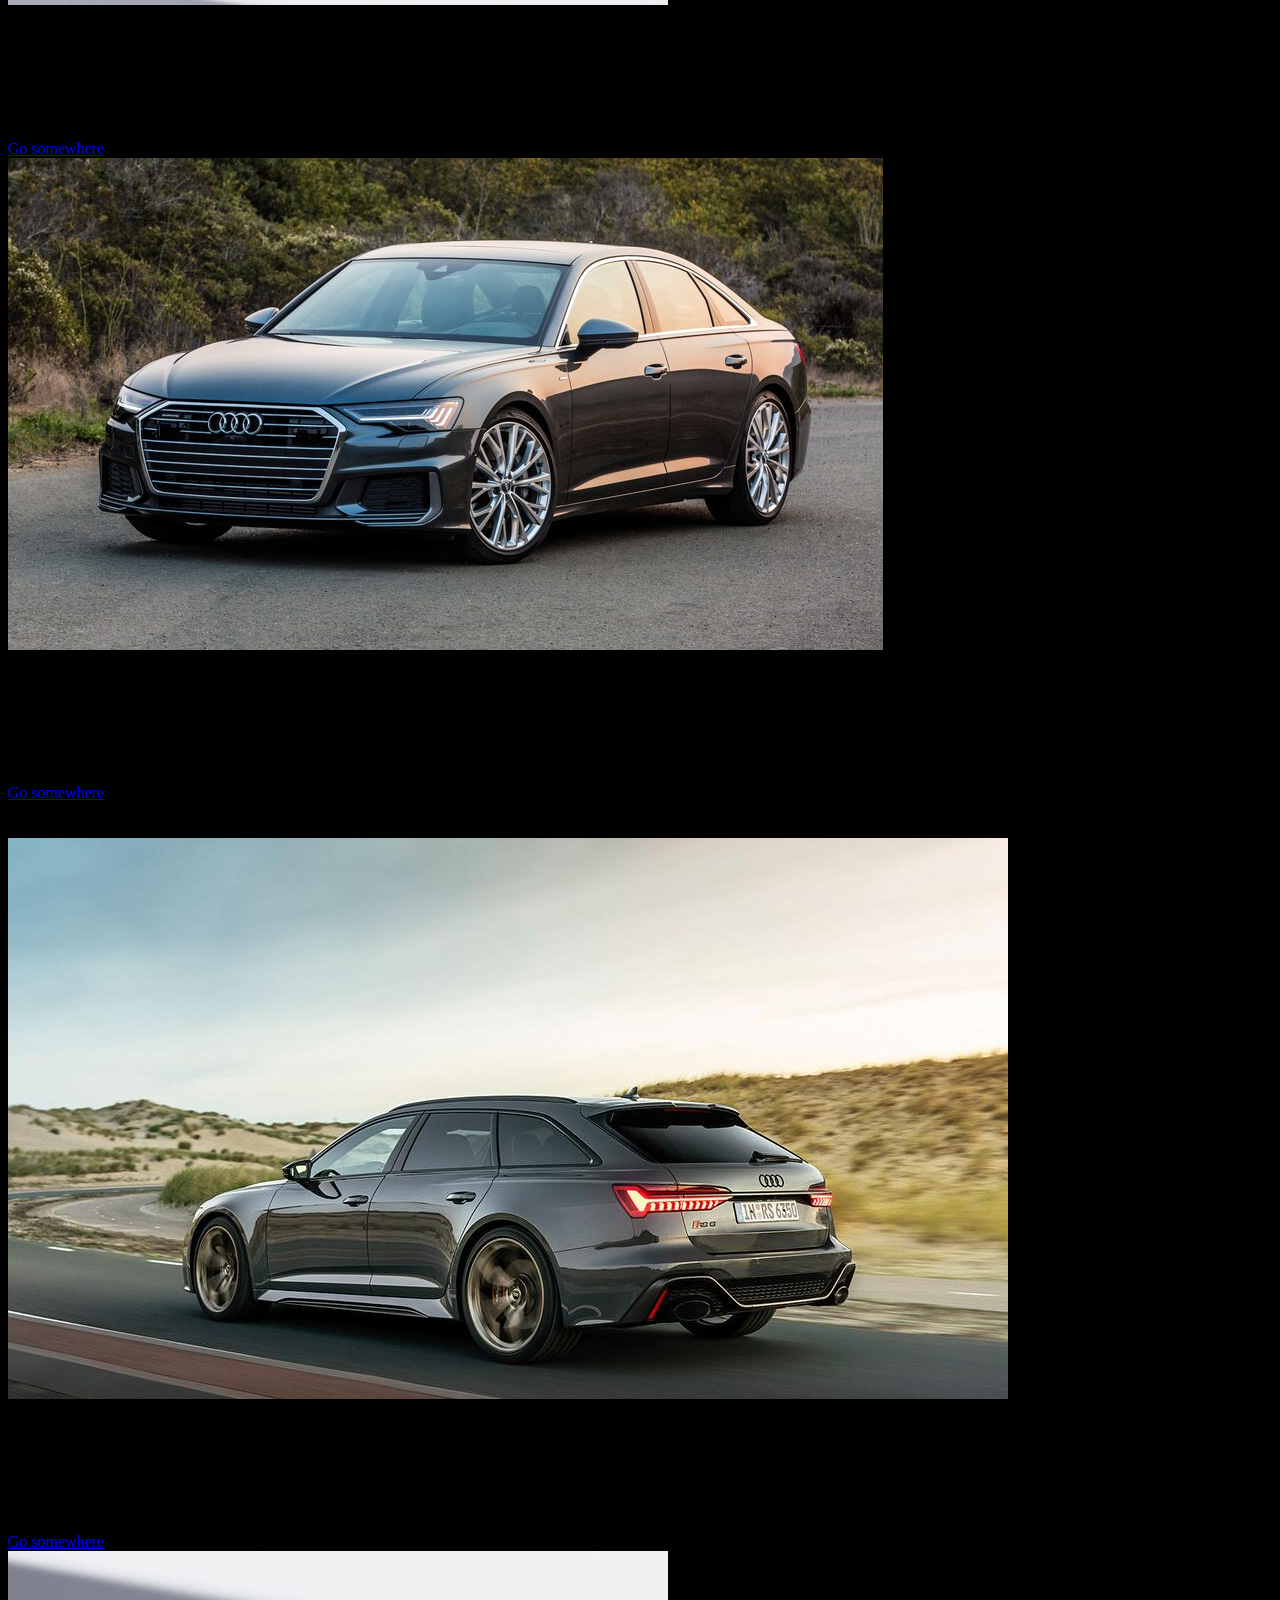
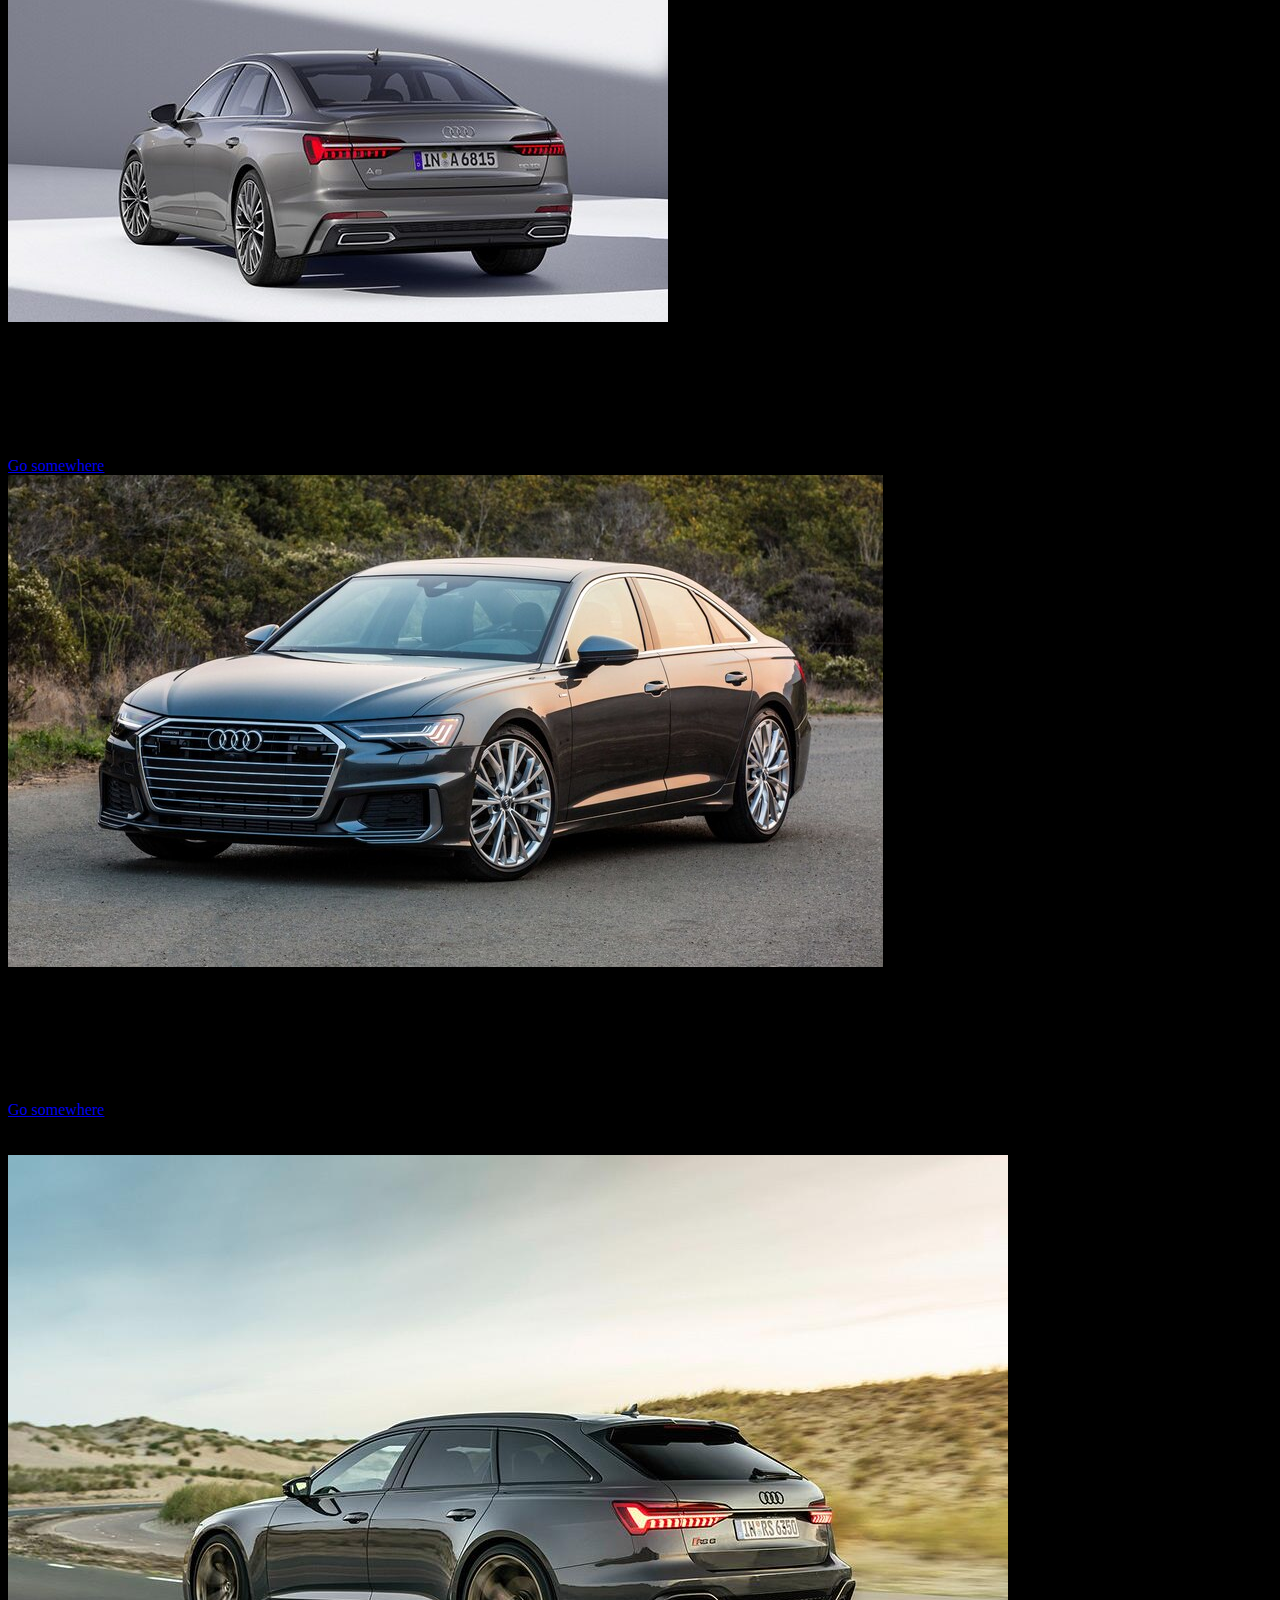
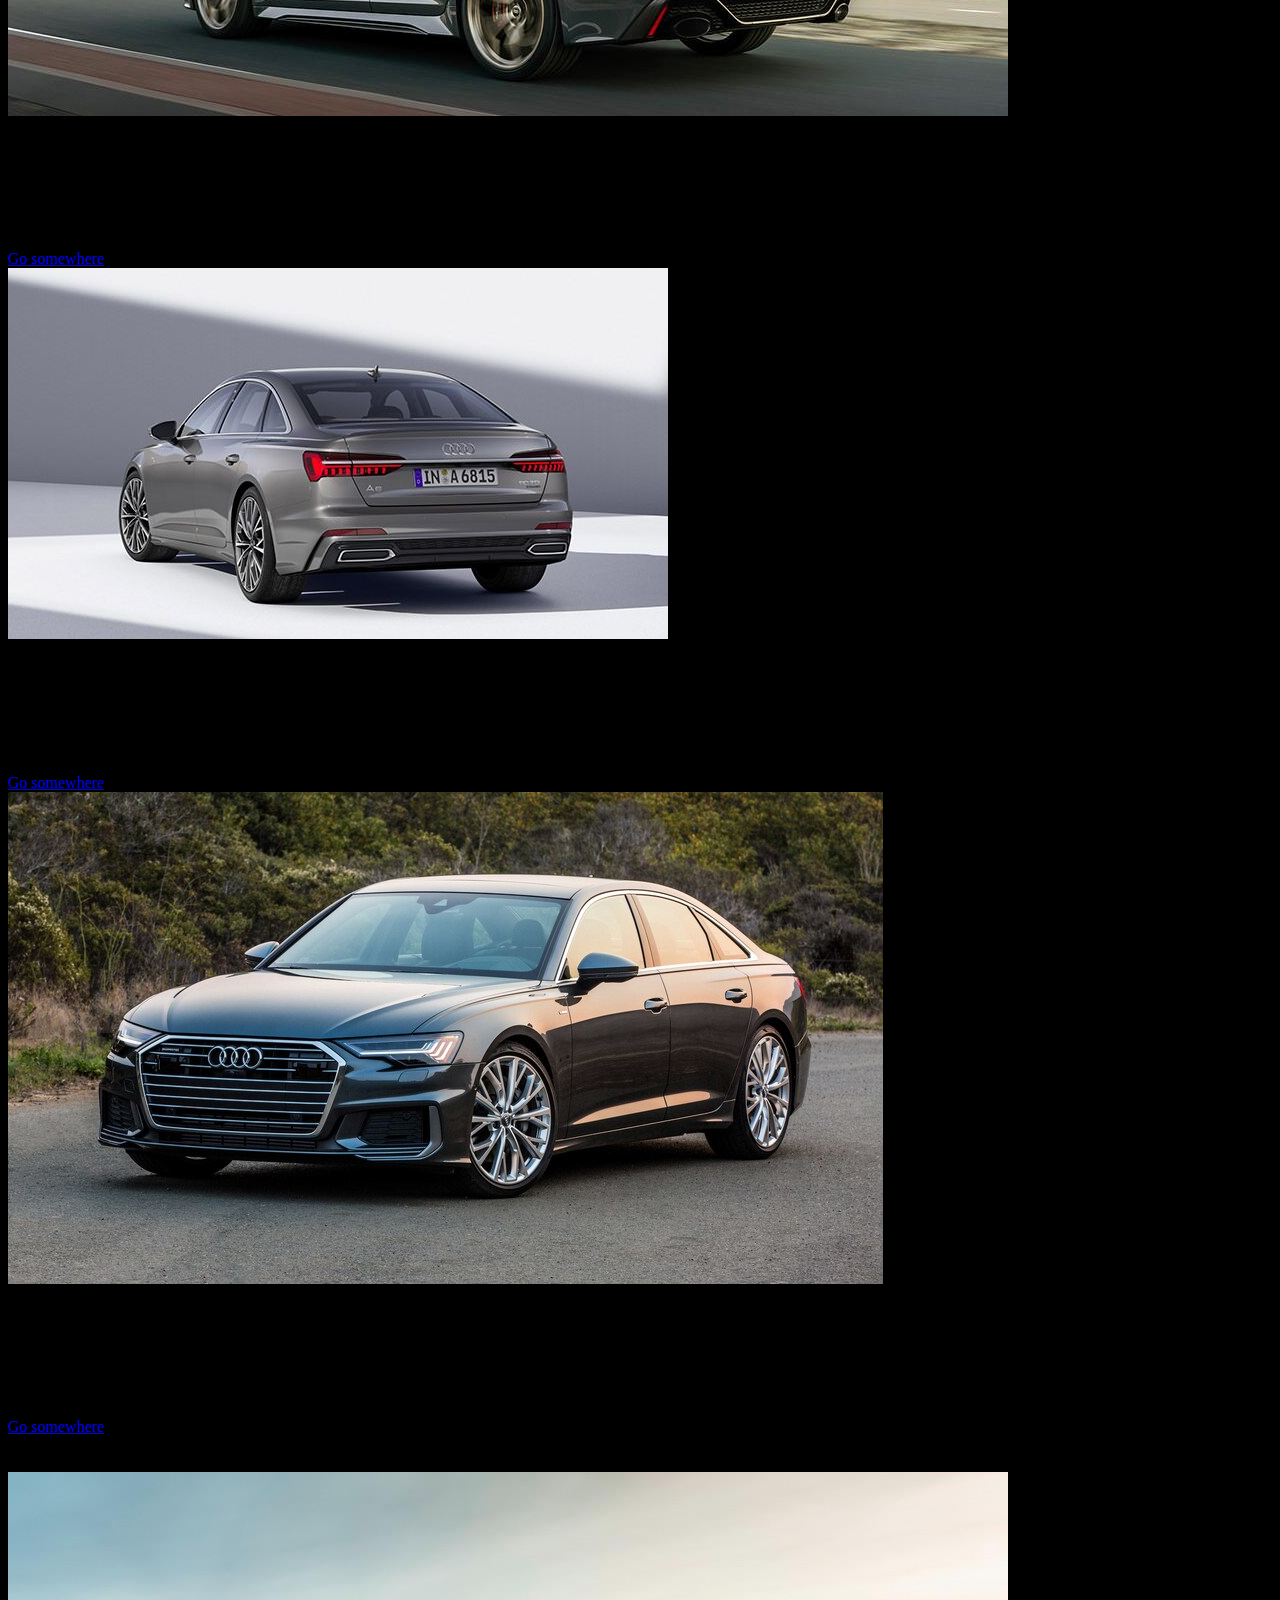
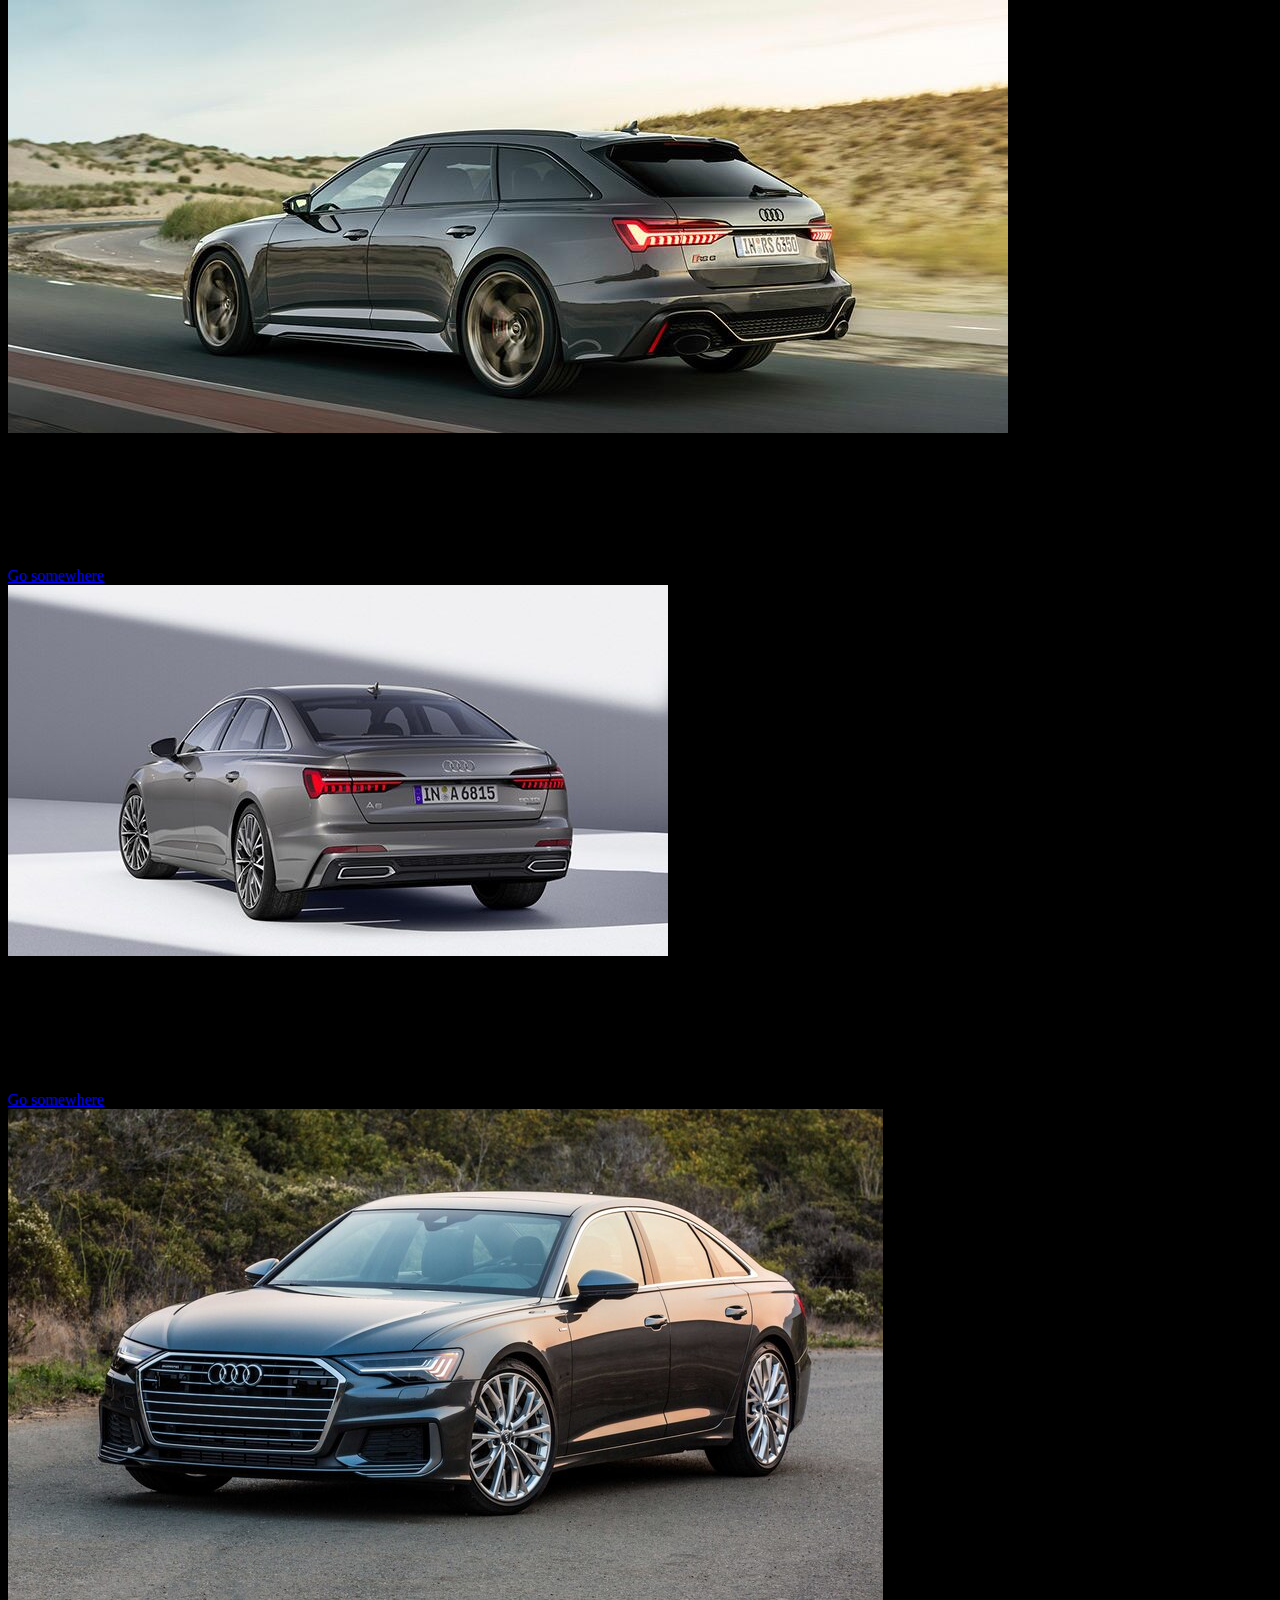
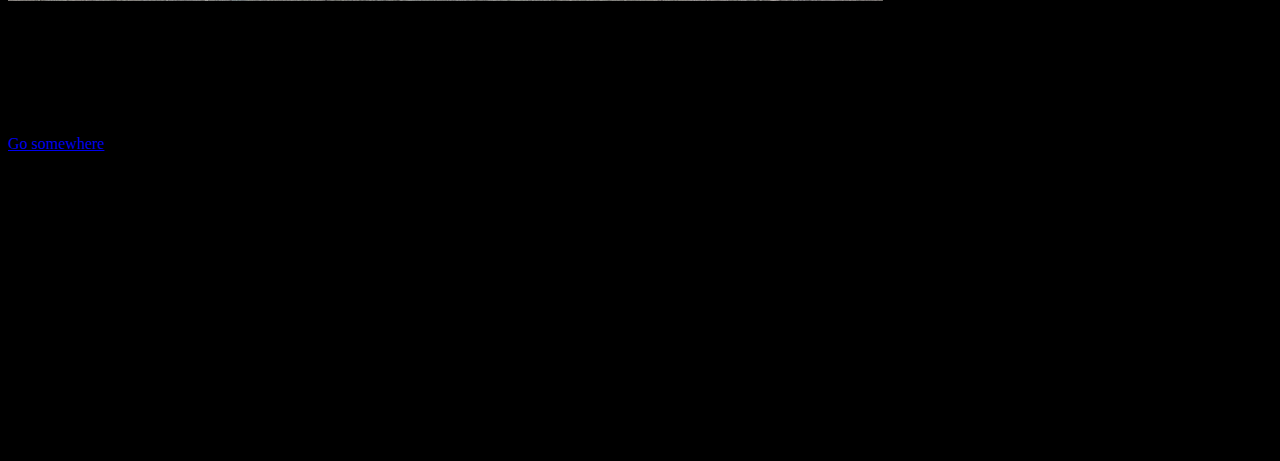
<file: bootstap5/cars.html>
<!DOCTYPE html>
<html lang="en">
<head>
    <meta charset="UTF-8">
    <meta name="viewport" content="width=device-width, initial-scale=1.0">
    <title>Document</title>

    <!-- Cdn Bootstrap -->
    <link href="https://cdn.jsdelivr.net/npm/bootstrap@5.1.3/dist/css/bootstrap.min.css" rel="stylesheet" integrity="sha384-1BmE4kWBq78iYhFldvKuhfTAU6auU8tT94WrHftjDbrCEXSU1oBoqyl2QvZ6jIW3" crossorigin="anonymous">
  <link rel="stylesheet" href="style.css" />
</head>


<body class="cars-bg">
    
<!--Navbar start-->
      
<nav class="navbar navbar-dark navbar-expand-lg bg-dark fixed-top ">
    <div class="container-fluid ">
      <a class="navbar-brand me-auto mx-3" href="index.html">Berkay Oto Galeri</a>
      <button class="navbar-toggler" type="button" data-bs-toggle="offcanvas" data-bs-target="#offcanvasNavbar" aria-controls="offcanvasNavbar">
        <span class="navbar-toggler-icon"></span>
      </button>
      <div class="offcanvas offcanvas-end" tabindex="-1" id="offcanvasNavbar" aria-labelledby="offcanvasNavbarLabel">
        <div class="offcanvas-header">
          <h5 class="offcanvas-title" id="offcanvasNavbarLabel">Berkay Oto Galeri</h5>
          <button type="button" class="btn-close text-reset" data-bs-dismiss="offcanvas" aria-label="Close"></button>
        </div>
        <div class="offcanvas-body bg-dark">
          <ul class="navbar-nav justify-content-center flex-grow-1 pe-3">
            <li class="nav-item">
              <a class="nav-link active mx-lg-2" aria-current="page" href="index.html">Home</a>
            </li>
            <li class="nav-item">
              <a class="nav-link mx-lg-2" href="cars.html">Araçlar</a>
            </li>
            
            <li class="nav-item">
                <a class="nav-link mx-lg-2" href="about-us.html">Hakkımızda</a>
              </li>

              
          </ul>
          
        </div>
      </div>
    </div>
  </nav> <br><br><br>

<!--Navbar end-->



<div class="container">

    <div class="jumbotron ">
        <h2 class="display-4">Satıştaki Araçlarımız</h2>
    </div>
     
    <div class="row">
        <div class="col-sm-4">
            <div class="card" style="width: 18rem;">
                <img src="img/1000_561_ArvuWs1FUUmA3erR9iQ0rQ_galeri-1.jpg" class="card-img-top" alt="...">
                <div class="card-body">
                  <h5 class="card-title">Card title</h5>
                  <p class="card-text">Some quick example text to build on the card title and make up the bulk of the card's content.</p>
                  <a href="#" class="btn btn-primary">Go somewhere</a>
                </div>
              </div>
        </div>

        <div class="col-sm-4">
            <div class="card" style="width: 18rem;">
                <img src="img/2019audia6p3-660x371.jpg" class="card-img-top" alt="...">
                <div class="card-body">
                  <h5 class="card-title">Card title</h5>
                  <p class="card-text">Some quick example text to build on the card title and make up the bulk of the card's content.</p>
                  <a href="#" class="btn btn-primary">Go somewhere</a>
                </div>
              </div>
        </div>

        <div class="col-sm-4">
            <div class="card" style="width: 18rem;">
                <img src="img/2020-Audi-A6-sedan-01.jpg" class="card-img-top" alt="...">
                <div class="card-body">
                  <h5 class="card-title">Card title</h5>
                  <p class="card-text">Some quick example text to build on the card title and make up the bulk of the card's content.</p>
                  <a href="#" class="btn btn-primary">Go somewhere</a>
                </div>
              </div>

        </div>
    </div>
<br><br>
    <!--ikinci satir-->
    <div class="row">
        <div class="col-sm-4">
            <div class="card" style="width: 18rem;">
                <img src="img/1000_561_ArvuWs1FUUmA3erR9iQ0rQ_galeri-1.jpg" class="card-img-top" alt="...">
                <div class="card-body">
                  <h5 class="card-title">Card title</h5>
                  <p class="card-text">Some quick example text to build on the card title and make up the bulk of the card's content.</p>
                  <a href="#" class="btn btn-primary">Go somewhere</a>
                </div>
              </div>
        </div>

        <div class="col-sm-4">
            <div class="card" style="width: 18rem;">
                <img src="img/2019audia6p3-660x371.jpg" class="card-img-top" alt="...">
                <div class="card-body">
                  <h5 class="card-title">Card title</h5>
                  <p class="card-text">Some quick example text to build on the card title and make up the bulk of the card's content.</p>
                  <a href="#" class="btn btn-primary">Go somewhere</a>
                </div>
              </div>
        </div>

        <div class="col-sm-4">
            <div class="card" style="width: 18rem;">
                <img src="img/2020-Audi-A6-sedan-01.jpg" class="card-img-top" alt="...">
                <div class="card-body">
                  <h5 class="card-title">Card title</h5>
                  <p class="card-text">Some quick example text to build on the card title and make up the bulk of the card's content.</p>
                  <a href="#" class="btn btn-primary">Go somewhere</a>
                </div>
              </div>

        </div>
    </div> <br><br>
    <!--ucuncu satır-->

    <div class="row">
        <div class="col-sm-4">
            <div class="card" style="width: 18rem;">
                <img src="img/1000_561_ArvuWs1FUUmA3erR9iQ0rQ_galeri-1.jpg" class="card-img-top" alt="...">
                <div class="card-body">
                  <h5 class="card-title">Card title</h5>
                  <p class="card-text">Some quick example text to build on the card title and make up the bulk of the card's content.</p>
                  <a href="#" class="btn btn-primary">Go somewhere</a>
                </div>
              </div>
        </div>

        <div class="col-sm-4">
            <div class="card" style="width: 18rem;">
                <img src="img/2019audia6p3-660x371.jpg" class="card-img-top" alt="...">
                <div class="card-body">
                  <h5 class="card-title">Card title</h5>
                  <p class="card-text">Some quick example text to build on the card title and make up the bulk of the card's content.</p>
                  <a href="#" class="btn btn-primary">Go somewhere</a>
                </div>
              </div>
        </div>

        <div class="col-sm-4">
            <div class="card" style="width: 18rem;">
                <img src="img/2020-Audi-A6-sedan-01.jpg" class="card-img-top" alt="...">
                <div class="card-body">
                  <h5 class="card-title">Card title</h5>
                  <p class="card-text">Some quick example text to build on the card title and make up the bulk of the card's content.</p>
                  <a href="#" class="btn btn-primary">Go somewhere</a>
                </div>
              </div>

        </div>
    </div> <br> <br>
    <!--dorduncu satır-->
    <div class="row">
        <div class="col-sm-4">
            <div class="card" style="width: 18rem;">
                <img src="img/1000_561_ArvuWs1FUUmA3erR9iQ0rQ_galeri-1.jpg" class="card-img-top" alt="...">
                <div class="card-body">
                  <h5 class="card-title">Card title</h5>
                  <p class="card-text">Some quick example text to build on the card title and make up the bulk of the card's content.</p>
                  <a href="#" class="btn btn-primary">Go somewhere</a>
                </div>
              </div>
        </div>

        <div class="col-sm-4">
            <div class="card" style="width: 18rem;">
                <img src="img/2019audia6p3-660x371.jpg" class="card-img-top" alt="...">
                <div class="card-body">
                  <h5 class="card-title">Card title</h5>
                  <p class="card-text">Some quick example text to build on the card title and make up the bulk of the card's content.</p>
                  <a href="#" class="btn btn-primary">Go somewhere</a>
                </div>
              </div>
        </div>

        <div class="col-sm-4">
            <div class="card" style="width: 18rem;">
                <img src="img/2020-Audi-A6-sedan-01.jpg" class="card-img-top" alt="...">
                <div class="card-body">
                  <h5 class="card-title">Card title</h5>
                  <p class="card-text">Some quick example text to build on the card title and make up the bulk of the card's content.</p>
                  <a href="#" class="btn btn-primary">Go somewhere</a>
                </div>
              </div>

        </div>
    </div>


</div>

<div class="bottom-space"></div>
<div class="bottom-space"></div>
<div class="bottom-space"></div>


</body>
</html>
</file>
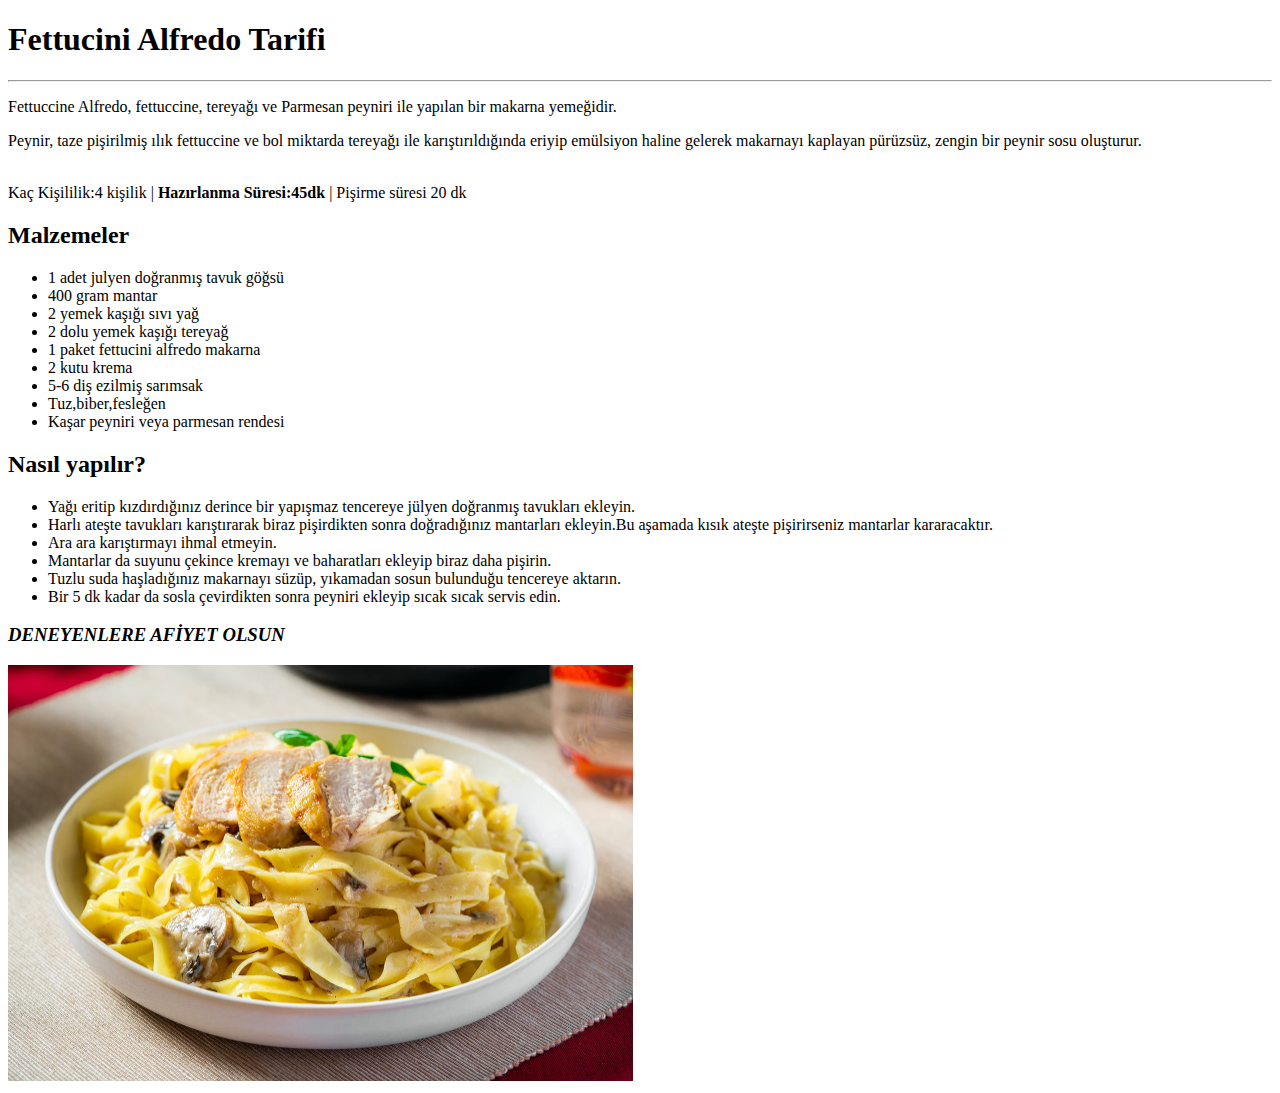
<file: htmlProjem1/yemek.html>
<!DOCTYPE html>
<html lang="en">
<head>
    <meta charset="UTF-8">
    <meta name="viewport" content="width=device-width, initial-scale=1.0">
    <title>Fettucini Alfredo</title>
</head>
<body>
    <h1>Fettucini Alfredo Tarifi</h1>
    <hr>
    <p>Fettuccine Alfredo, fettuccine, tereyağı ve Parmesan peyniri ile yapılan bir makarna yemeğidir. <p>Peynir, taze pişirilmiş ılık fettuccine ve bol miktarda tereyağı ile karıştırıldığında eriyip emülsiyon haline gelerek makarnayı kaplayan pürüzsüz, zengin bir peynir sosu oluşturur.</p></p>
    <br>
<span>Kaç Kişililik:4 kişilik |</span> <span><b>Hazırlanma Süresi:45dk </b> |</span> <span>Pişirme süresi 20 dk</span>

    <h2>Malzemeler</h2>
    <ul>
        <li>1 adet julyen doğranmış tavuk göğsü</li>
        <li>400 gram mantar</li>
        <li>2 yemek kaşığı sıvı yağ</li>
        <li>2 dolu yemek kaşığı tereyağ</li>
        <li>1 paket fettucini alfredo makarna</li>
        <li>2 kutu krema</li>
        <li>5-6 diş ezilmiş sarımsak</li>
        <li>Tuz,biber,fesleğen</li>
        <li>Kaşar peyniri veya parmesan rendesi</li>
    </ul>

    <div>
<h2>Nasıl yapılır?</h2>
<ul>
    <li>Yağı eritip kızdırdığınız derince bir yapışmaz tencereye jülyen doğranmış tavukları ekleyin.</li>
    <li>Harlı ateşte tavukları karıştırarak biraz pişirdikten sonra doğradığınız mantarları ekleyin.Bu aşamada kısık ateşte pişirirseniz mantarlar kararacaktır.</li>
    <li>Ara ara karıştırmayı ihmal etmeyin.</li>
    <li>Mantarlar da suyunu çekince kremayı ve baharatları ekleyip biraz daha pişirin.</li>
    <li>Tuzlu suda haşladığınız makarnayı süzüp, yıkamadan sosun bulunduğu tencereye aktarın.</li>
    <li>Bir 5 dk kadar da sosla çevirdikten sonra peyniri ekleyip sıcak sıcak servis edin.</li>
</ul>

</div>
<h3><em>DENEYENLERE AFİYET OLSUN</em></h3>
<img src="img/fettucini-alfredo-sevgililer-gunu-gorsel.webp" alt="Fettucini Alfredo Görseli" title="Bir porsiyon Fettucini Alfredo" width="625">


</body>
</html>
</file>
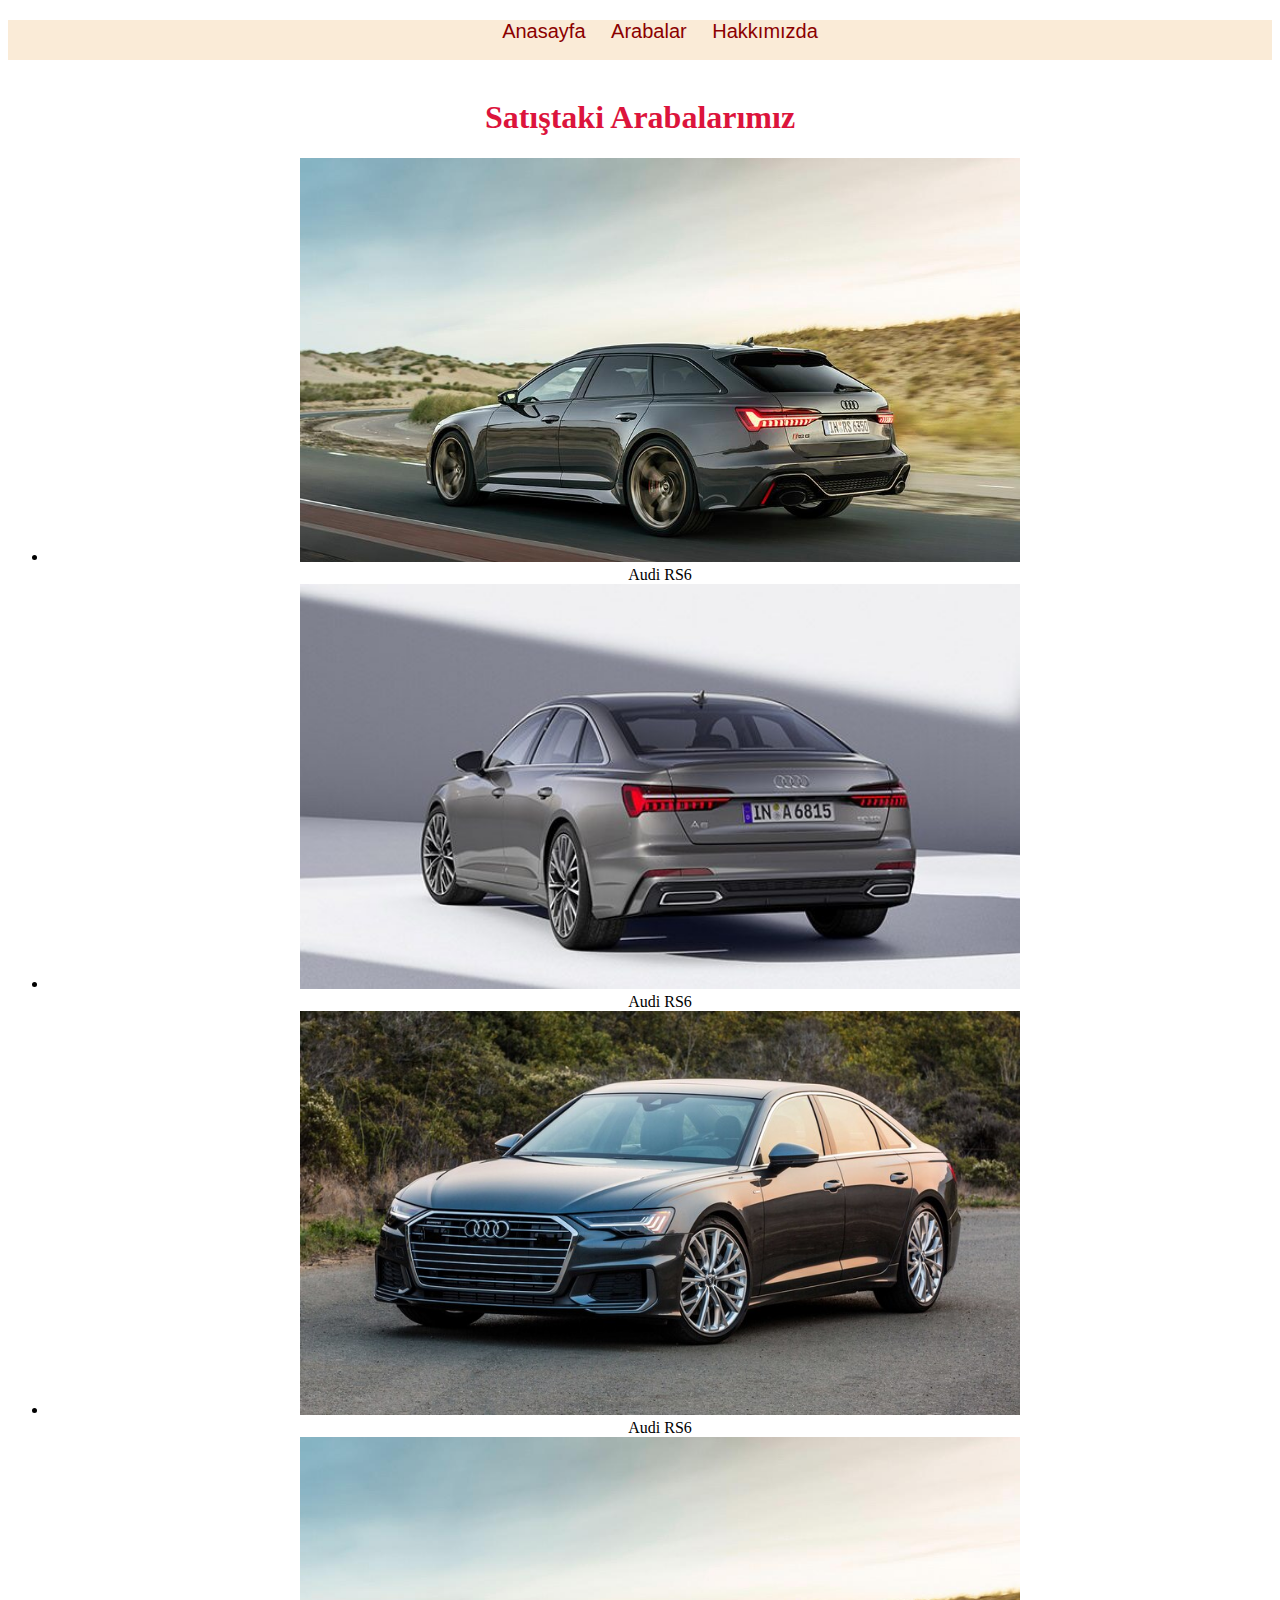
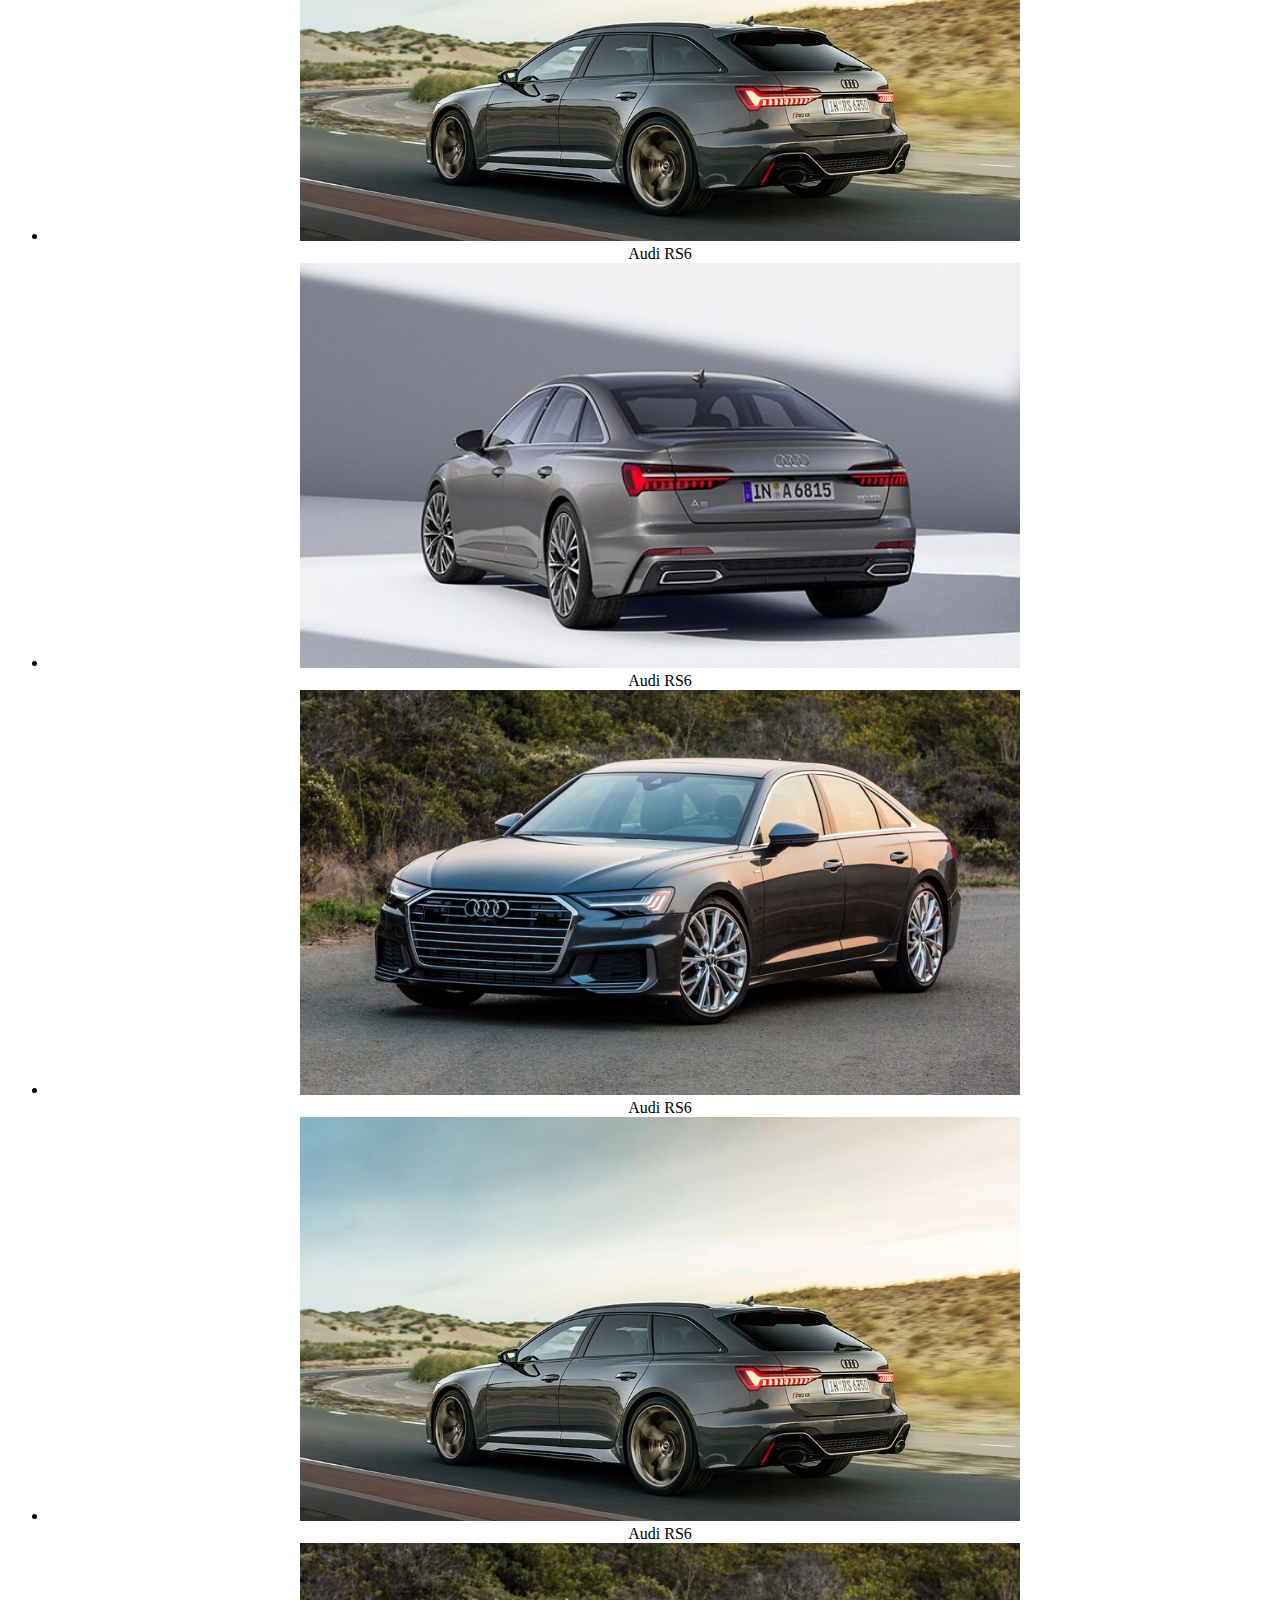
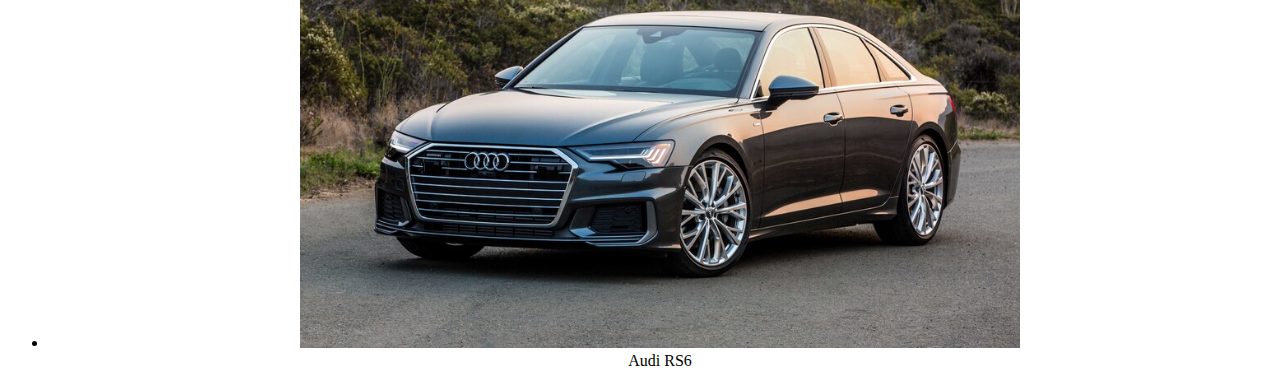
<file: htmlProjem2/arabalar.html>
<!DOCTYPE html>
<html lang="en">
<head>
    <meta charset="UTF-8">
    <meta name="viewport" content="width=device-width, initial-scale=1.0">
    <title>Arabalar</title>
    <link rel="stylesheet" href="style.css">

</head>
<body>

    <!-- Navbar Start-->
 <div class="navbar-container">
    <ul class="nav-line">
        <a href="index.html">  
            <li class="navbar-items">Anasayfa</li>
        </a>
    
        <a href="arabalar.html">
            <li class="navbar-items">Arabalar</li>
        </a>
    
        <a href="hakkimizda.html">
            <li class="navbar-items">Hakkımızda</li>
        </a>
        
    </ul>
    </div>
    <br>
    <!-- Navbar End-->

    <h1 class="baslik1-arabalar">Satıştaki Arabalarımız</h1>

<div class="car-img">
    <ul>
        <li><img src="img/1000_561_ArvuWs1FUUmA3erR9iQ0rQ_galeri-1.jpg" alt=""><br>Audi RS6</li>
        <li><img src="img/2019audia6p3-660x371.jpg" alt=""><br>Audi RS6</li>
        <li><img src="img/2020-Audi-A6-sedan-01.jpg" alt=""><br>Audi RS6</li>
        <li><img src="img/1000_561_ArvuWs1FUUmA3erR9iQ0rQ_galeri-1.jpg" alt=""><br>Audi RS6</li>
        <li><img src="img/2019audia6p3-660x371.jpg" alt=""><br>Audi RS6</li>
        <li><img src="img/2020-Audi-A6-sedan-01.jpg" alt=""><br>Audi RS6</li>
        <li><img src="img/1000_561_ArvuWs1FUUmA3erR9iQ0rQ_galeri-1.jpg" alt=""><br>Audi RS6</li>
        <li><img src="img/2020-Audi-A6-sedan-01.jpg" alt=""><br>Audi RS6</li>
    </ul>
</div>
    
</body>
</html>
</file>
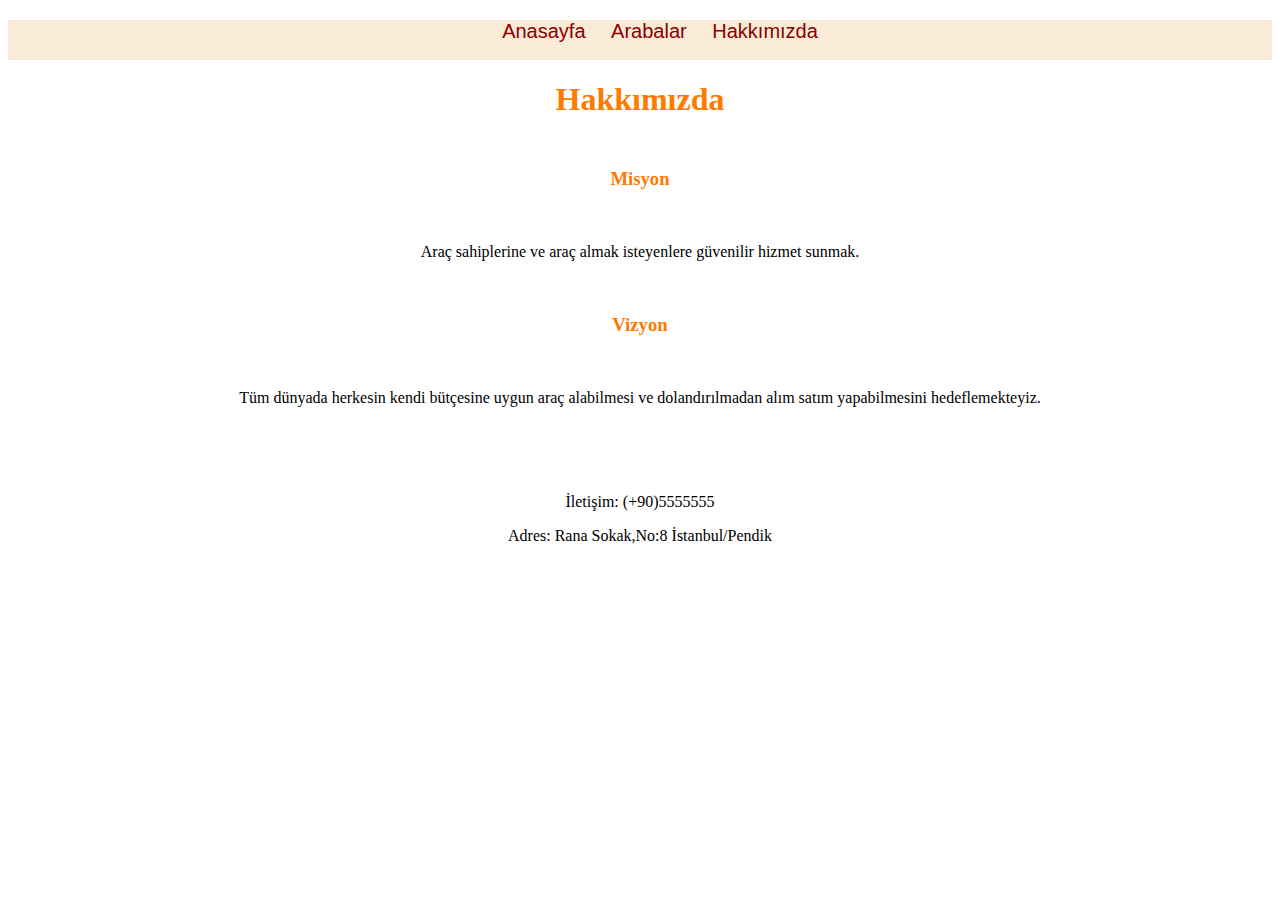
<file: htmlProjem2/hakkimizda.html>
<!DOCTYPE html>
<html lang="en">
<head>
    <meta charset="UTF-8">
    <meta name="viewport" content="width=device-width, initial-scale=1.0">
    <title>Hakkımızda</title>
    <link rel="stylesheet" href="style.css">
</head>
<body>
<!-- Navbar Start-->
    <div class="navbar-container">
        <ul class="nav-line">
            <a href="index.html">  
                <li class="navbar-items">Anasayfa</li>
            </a>
        
            <a href="arabalar.html">
                <li class="navbar-items">Arabalar</li>
            </a>
        
            <a href="hakkimizda.html">
                <li class="navbar-items">Hakkımızda</li>
            </a>
            
        </ul>
        </div>
<!-- Navbar End-->
    <h1 class="nav-baslik" style="color:rgb(255, 123, 0)";  >Hakkımızda</h1>

    <h3 class="paragraf" style="color:rgb(255, 123, 0)">Misyon</h3> <br>
    <p class="paragraf">
        Araç sahiplerine ve araç almak isteyenlere güvenilir hizmet sunmak.
         </p> <br>

    <h3 class="paragraf" style="color:rgb(255, 123, 0)">Vizyon</h3> <br>
    <p class="paragraf">
      Tüm dünyada herkesin kendi bütçesine uygun araç alabilmesi ve dolandırılmadan alım satım yapabilmesini hedeflemekteyiz.
    </p>
   <br><br><br>
    <footer>
        <p>İletişim: (+90)5555555</p>
        <p>Adres: Rana Sokak,No:8  
            İstanbul/Pendik
        </p>
    </footer>
    
</body>
</html>
</file>
<file: bootstap5/style.css>
.foto{
    background-image: url(img/thumb-1920-771190.jpg); 
    background-size: cover ;
    background-position:center top -300px;
    
}

.kanser{
    text-align: center;
    border-radius: 50px;
}

.paragraf{
    
    margin-top:100px;
}
.jumbotron{

    text-align: center;
    padding: 100px;
}
.asagi{
    margin-top: 15%;
}
.navbar{
    height: 100px;
    font-family: 'Lucida Sans', 'Lucida Sans Regular', 'Lucida Grande', 'Lucida Sans Unicode', Geneva, Verdana, sans-serif;
    
}
.navbar-brand{
    background-color: rgb(143, 11, 11); 
    border-radius: 20px;
    width: 250px;
    
    text-align: center;
    font-family:"Poly", serif;
    padding: 5px;
    margin: 10px;
    border: none;
}
.navbar-brand:hover {
    background-color: black;
    color: #fff;
    font-family:"Poly", serif;
}

.cars-bg{

    margin-top: 100px;
    background-color: black;
}
.jumbotron{
    color:#ffd6d6;
}
.mycompany{
    text-align: center;
    color: #fff;
    background-position:  bottom;
    margin-top: 10vh;
    place-items: end;
    position: relative;
    
}
.bottom-space {
    height: 100px; /* Boşluğun yüksekliği */
  }
</file>
<file: bootstrap/style.css>
.container {
    max-width: 80%;
    margin: 0 auto;
  }
.navbar-container{
    background: rgb(241, 218, 5);
    display: flex;
    justify-content: space-between;
    align-items:normal;
    padding: 20px;
    height: 150px;
    border-bottom: 1px solid rgb(73, 71, 71);
    
}
.logo-isim{
    margin: 0px 6%;
    
}
.navbar-buttons {
    
    list-style: none;
    display: flex;
}
.navbar-buttons>li {
    
    margin: 0 10px;

}
.navbar-buttons>li>a {
    text-decoration: none;
    color: black ;
}
ul li a:hover {
    padding: 12px 20px; /* Üst-alt 10px, sağ-sol 20px padding */
    background-color: blue;
    border-radius: 30px;
    color: white;
}
.btn-dark{
    width: 100px;
}

/* Navbar Finished*/

/* Content Start*/
.content-container{
    background: rgb(241, 218, 5);
    font-family:system-ui, -apple-system, BlinkMacSystemFont, 'Segoe UI', Roboto, Oxygen, Ubuntu, Cantarell, 'Open Sans', 'Helvetica Neue', sans-serif;
    height: 600px;
    text-align: left;
    padding-left: 100px;
    padding-top: 50px;
    color: rgb(247, 92, 3);
}
h1{
     padding: 5px;
     margin-bottom: 15px;
     
     padding-bottom: 10px;
     
}
.yazilar{

    width: 500px;
}
</file>
<file: google/style.css>
.logo-img{
    text-align: center;
    margin-top: 10%;
}
.gray-field{
    background-color: lightgray;
    text-align: center;
    width: 90%;
    margin: 0 auto;
    padding: 5px;
}

.gray-text{
    text-align: center;
    padding: 5px;
    
}



.container-green{
    width: 91%;
    text-align: center;
    padding: 2px;
    margin-left: 77px;

}

.green-box1{
    
    
    width: 36%;
    height: 80px;
    background: #7EE5DA;
    float: left;
    margin-right: 4px;
    padding-top: 10px;
}

.green-box2{
    width: 28%;
    height: 80px;
    background: #7EE5DA;
    float: left;
    margin-right: 4px;
    padding-top: 10px;
}

.green-box3{
    width: 35%;
    height: 80px;
    background: #7EE5DA;
    float: left;
    margin-right: 2px;
    padding-top: 10px;
    
}
.clear{
    clear: both;
    text-align: center;
}
</file>
<file: googleNew/style.css>
.header {
    list-style-type: none;
    margin: 10px;
    overflow: hidden;
    margin-right: 16px;
    font-family: arial,sans-serif;
    font-size: 13px;
  }
  
  .headerli a {
    display: block;
    color: black;
    text-align: center;
    padding: 5px 5px;
    text-decoration: none;
    float: right;
    margin-right: 10px;
  }
  .headerlileft a {
    display: block;
    color: black;
    text-align: center;
    padding: 5px 5px;
    text-decoration: none;
    margin-right: 10px;
    float: left;
    margin-top: 10px;
    
  }
  .headerlileft a:hover {
    text-decoration: underline;
  }
  
  
  .headerli a:hover {
    text-decoration: underline;
  }
  .sign a { 
    display: block;
    color: white;
    text-align: center;
    padding: 10px 10px;
    text-decoration: none;
    float: right;
    margin-right: 10px;
    margin-top: 7px;
    background-color: rgb(69, 69, 238);
    border-radius: 10px;
  }
  
  .container {
    text-align: center;
    margin: 100px;
  }
  
  .search-area {
    background: #fff;
    display: flex;
    border: 1px solid #dfe1e5;
    box-shadow: none;
    z-index: 3;
    height: 44px;
    margin: 0 auto;
    margin-top: -77px;
    width: 582px;
    border-radius: 30px;
  }
  
  .search-area:hover {
  box-shadow: 0 2px 3px 0 rgba(0,0,0,0.24), 0 2px 5px 0 rgba(0,0,0,0.19);
  }
  
  .search {
    flex: 1;
    display: flex;
    padding: 5px 8px 0 16px;
    padding-left: 14px;
    
  }
  
  .search-img {
    display: flex;
    align-items: center;
    padding-right: 13px;
    margin-top: -5px;
    
    
  }
  
  .search-img span {
    color: #9aa0a6;
    height: 20px;
    width: 20px;
    margin-top: 0px;
    display: inline-block;
    fill: currentColor;
    line-height: 24px;
    position: relative;
    
  }
.search-button{
    float: left;
    padding: 5px;
}
  .voice{
    float:right;
  }
  
  .input-enter {
    display: flex;
    flex: 1;
    flex-wrap: wrap;
  }
  
  .input-area {
    color: transparent;
    flex: 100%;
    white-space: pre;
    font: 14px arial, sans-serif;
    line-height: 34px;
    height: 34px !important;
    display: block;
    
     
  }
  
  .input {
    
    margin: 0;
    padding: 0;
    color: rgba(0, 0, 0, 0.87);
    word-wrap: break-word;
    outline: none;
    display: flex;
    flex: 100%;
    margin-top: -68px;
    font: 16px arial, sans-serif;
    line-height: 34px;
    height: 34px !important;
    text-rendering: auto;
    letter-spacing: normal;
    word-spacing: normal;
    text-transform: none;
    text-indent: 0px;
    text-shadow: none;
    text-align: start;
    appearance: textfield;
    cursor: text;
    border-radius: 15px;
    border: none;
    
  }
  .buttons{
    text-align:center ;
  }
  
  .googlesearch {
    margin: 11px 4px;
    padding: 0 16px;
    line-height: 27px;
    min-width: 54px;
    text-align: center;
    cursor: pointer;
    user-select: none;
    
  }
  
  .feelinglucky {
    padding: 0 16px;
    line-height: 27px;
    min-width: 54px;
    text-align: center;
    cursor: pointer;
    user-select: none;
  }
  
  .footer {
    margin: 0;
    padding: 0;
    overflow: hidden;
    border: 1px solid #dfe1e5;
    border-top: 1px solid #dadce0;
    position: fixed;
    bottom: 0;
    width: 100%;
    margin-left: -8px;
    line-height: 10px;
    list-style: none; /* footerdaki li etiketlerinin noktaları kalktı*/

    
  }
  
  .footerli {
    float: left;
    
  }
  
  .footerli a {
    display: block;
    color: #70757a;
    text-align: center;
    padding: 14px 16px;
    text-decoration: none;
    font-family: arial, sans-serif;
    font-size: 14px;
    margin-left: 14px;
    margin-right: -20px;
  }
  
  .footerli a:hover {
    text-decoration: underline;
    
  }
</file>
<file: htmlProjem2/style.css>
.nav-baslik{
    color: crimson;
    justify-content: center;
    text-align: center;
    margin-bottom: 50px;
    
    
}
.navbar-container{
    font-family: Verdana, Geneva, Tahoma, sans-serif;
    font-size: 20px;
    
    text-align: center;
    height: 40px;
    background-color:antiquewhite;
    

}
.paragraf{
    text-align: center;
}
a {
    text-decoration: none;
}
.nav-line{
    list-style:none;
    
}
.navbar-items{
    display: inline;
    margin: 10px;
    position: relative;
    color:darkred;

}
.car-models{
    text-align: center;
}
footer{

    text-align: center;
}

/* Arabalar html css Start */

.baslik1-arabalar{
    text-align: center;
    color:crimson;
}
img {
    width: 720px;

}

.car-img{
    text-align: center;
}
/* Arabalar html css End */
</file>
